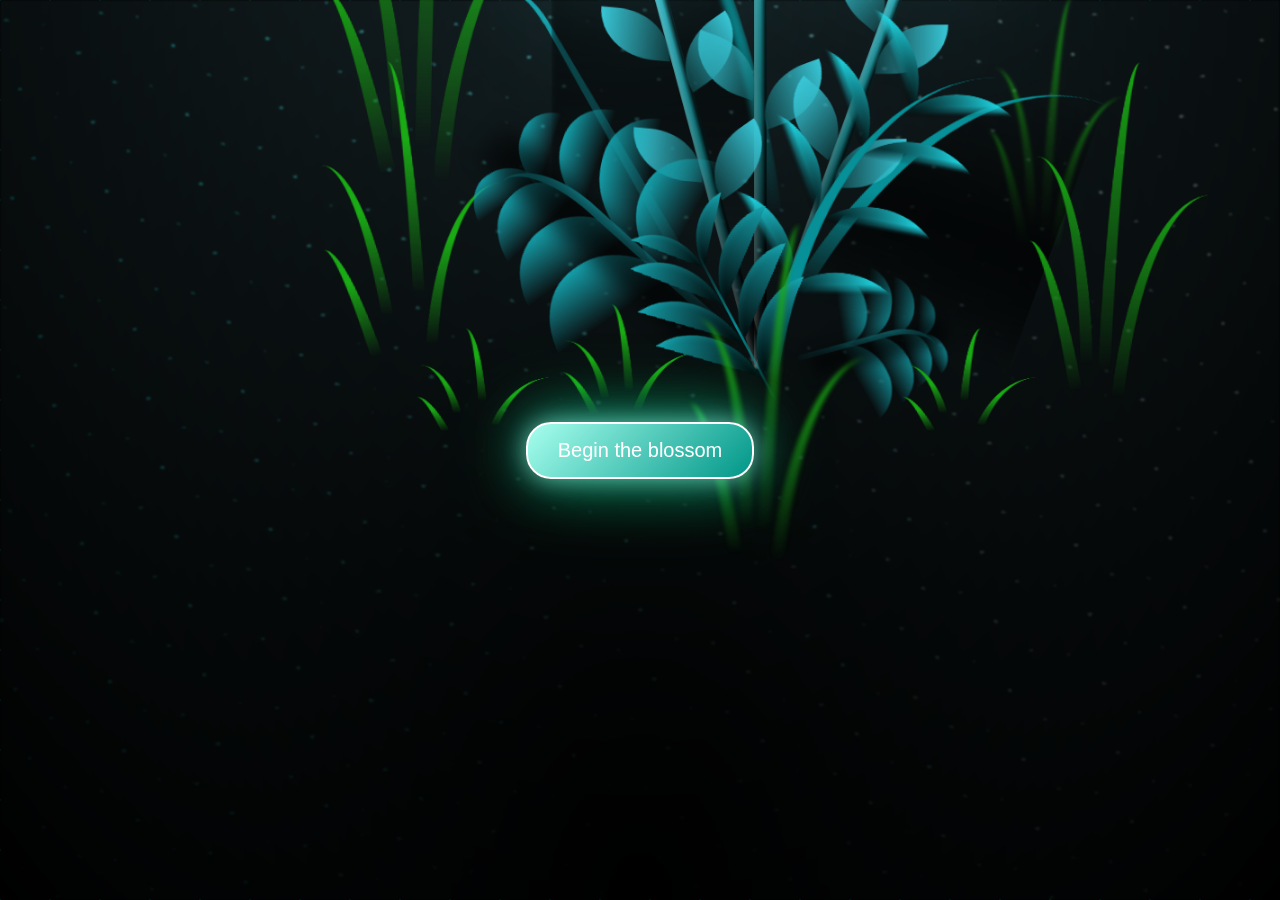
<file: index.html>
<!DOCTYPE html>
<html lang="en">
<head>
  <meta charset="UTF-8">
  <meta name="viewport" content="width=device-width, initial-scale=1.0">
  <title>Blossom Miracle</title>
  <!-- <link rel="stylesheet" href="style.scss"> -->
   <link rel="stylesheet" href="assets/style.css">
  <script src="assets/script.js"></script>

</head>

<body class="not-loaded background-style">
  <!-- music 
  <div style="
  position: absolute;
  top: 0;
  left: 50%;
  z-index: 10000000000;
  transform: translateX(-50%);">
  <audio id="" src="assets/ThankQ-Token.mp3" controls loop>
    <p>If you are reading this, it is because your browser does not support the audio element.</p>
    </audio>
</div> -->
  <!-- music  -->
  <div style="
  position: absolute;
  top: 0;
  right: 0;
  z-index: 10000000000;">
  <audio id="background-audio" src="assets/ThankQ-Token.mp3" muted loop>
    <p>If you are reading this, it is because your browser does not support the audio element.</p>
    </audio>
</div>
  <!-- Button  -->
  <div class="button-container">
    <button class="blossom-button animated-click">Begin the blossom</button>
</div>


<!-- main  -->
  <div class="night">
    <div class="background-text" id="dream-text">May Your Dream Come True</div>  </div>
  <div class="flowers">
    <div class="flower flower--1">
      <div class="flower__leafs flower__leafs--1">
        <div class="flower__leaf flower__leaf--1"></div>
        <div class="flower__leaf flower__leaf--2"></div>
        <div class="flower__leaf flower__leaf--3"></div>
        <div class="flower__leaf flower__leaf--4"></div>
        <div class="flower__white-circle"></div>

        <div class="flower__light flower__light--1"></div>
        <div class="flower__light flower__light--2"></div>
        <div class="flower__light flower__light--3"></div>
        <div class="flower__light flower__light--4"></div>
        <div class="flower__light flower__light--5"></div>
        <div class="flower__light flower__light--6"></div>
        <div class="flower__light flower__light--7"></div>
        <div class="flower__light flower__light--8"></div>

      </div>
      <div class="flower__line">
        <div class="flower__line__leaf flower__line__leaf--1"></div>
        <div class="flower__line__leaf flower__line__leaf--2"></div>
        <div class="flower__line__leaf flower__line__leaf--3"></div>
        <div class="flower__line__leaf flower__line__leaf--4"></div>
        <div class="flower__line__leaf flower__line__leaf--5"></div>
        <div class="flower__line__leaf flower__line__leaf--6"></div>
      </div>
    </div>

    <div class="flower flower--2">
      <div class="flower__leafs flower__leafs--2">
        <div class="flower__leaf flower__leaf--1"></div>
        <div class="flower__leaf flower__leaf--2"></div>
        <div class="flower__leaf flower__leaf--3"></div>
        <div class="flower__leaf flower__leaf--4"></div>
        <div class="flower__white-circle"></div>

        <div class="flower__light flower__light--1"></div>
        <div class="flower__light flower__light--2"></div>
        <div class="flower__light flower__light--3"></div>
        <div class="flower__light flower__light--4"></div>
        <div class="flower__light flower__light--5"></div>
        <div class="flower__light flower__light--6"></div>
        <div class="flower__light flower__light--7"></div>
        <div class="flower__light flower__light--8"></div>

      </div>
      <div class="flower__line">
        <div class="flower__line__leaf flower__line__leaf--1"></div>
        <div class="flower__line__leaf flower__line__leaf--2"></div>
        <div class="flower__line__leaf flower__line__leaf--3"></div>
        <div class="flower__line__leaf flower__line__leaf--4"></div>
      </div>
    </div>

    <div class="flower flower--3">
      <div class="flower__leafs flower__leafs--3">
        <div class="flower__leaf flower__leaf--1"></div>
        <div class="flower__leaf flower__leaf--2"></div>
        <div class="flower__leaf flower__leaf--3"></div>
        <div class="flower__leaf flower__leaf--4"></div>
        <div class="flower__white-circle"></div>

        <div class="flower__light flower__light--1"></div>
        <div class="flower__light flower__light--2"></div>
        <div class="flower__light flower__light--3"></div>
        <div class="flower__light flower__light--4"></div>
        <div class="flower__light flower__light--5"></div>
        <div class="flower__light flower__light--6"></div>
        <div class="flower__light flower__light--7"></div>
        <div class="flower__light flower__light--8"></div>

      </div>
      <div class="flower__line">
        <div class="flower__line__leaf flower__line__leaf--1"></div>
        <div class="flower__line__leaf flower__line__leaf--2"></div>
        <div class="flower__line__leaf flower__line__leaf--3"></div>
        <div class="flower__line__leaf flower__line__leaf--4"></div>
      </div>
    </div>

    <div class="grow-ans" style="--d:1.2s">
      <div class="flower__g-long">
        <div class="flower__g-long__top"></div>
        <div class="flower__g-long__bottom"></div>
      </div>
    </div>

    <div class="growing-grass">
      <div class="flower__grass flower__grass--1">
        <div class="flower__grass--top"></div>
        <div class="flower__grass--bottom"></div>
        <div class="flower__grass__leaf flower__grass__leaf--1"></div>
        <div class="flower__grass__leaf flower__grass__leaf--2"></div>
        <div class="flower__grass__leaf flower__grass__leaf--3"></div>
        <div class="flower__grass__leaf flower__grass__leaf--4"></div>
        <div class="flower__grass__leaf flower__grass__leaf--5"></div>
        <div class="flower__grass__leaf flower__grass__leaf--6"></div>
        <div class="flower__grass__leaf flower__grass__leaf--7"></div>
        <div class="flower__grass__leaf flower__grass__leaf--8"></div>
        <div class="flower__grass__overlay"></div>
      </div>
    </div>

    <div class="growing-grass">
      <div class="flower__grass flower__grass--2">
        <div class="flower__grass--top"></div>
        <div class="flower__grass--bottom"></div>
        <div class="flower__grass__leaf flower__grass__leaf--1"></div>
        <div class="flower__grass__leaf flower__grass__leaf--2"></div>
        <div class="flower__grass__leaf flower__grass__leaf--3"></div>
        <div class="flower__grass__leaf flower__grass__leaf--4"></div>
        <div class="flower__grass__leaf flower__grass__leaf--5"></div>
        <div class="flower__grass__leaf flower__grass__leaf--6"></div>
        <div class="flower__grass__leaf flower__grass__leaf--7"></div>
        <div class="flower__grass__leaf flower__grass__leaf--8"></div>
        <div class="flower__grass__overlay"></div>
      </div>
    </div>

    <div class="grow-ans" style="--d:2.4s">
      <div class="flower__g-right flower__g-right--1">
        <div class="leaf"></div>
      </div>
    </div>

    <div class="grow-ans" style="--d:2.8s">
      <div class="flower__g-right flower__g-right--2">
        <div class="leaf"></div>
      </div>
    </div>

    <div class="grow-ans" style="--d:2.8s">
      <div class="flower__g-front">
        <div class="flower__g-front__leaf-wrapper flower__g-front__leaf-wrapper--1">
          <div class="flower__g-front__leaf"></div>
        </div>
        <div class="flower__g-front__leaf-wrapper flower__g-front__leaf-wrapper--2">
          <div class="flower__g-front__leaf"></div>
        </div>
        <div class="flower__g-front__leaf-wrapper flower__g-front__leaf-wrapper--3">
          <div class="flower__g-front__leaf"></div>
        </div>
        <div class="flower__g-front__leaf-wrapper flower__g-front__leaf-wrapper--4">
          <div class="flower__g-front__leaf"></div>
        </div>
        <div class="flower__g-front__leaf-wrapper flower__g-front__leaf-wrapper--5">
          <div class="flower__g-front__leaf"></div>
        </div>
        <div class="flower__g-front__leaf-wrapper flower__g-front__leaf-wrapper--6">
          <div class="flower__g-front__leaf"></div>
        </div>
        <div class="flower__g-front__leaf-wrapper flower__g-front__leaf-wrapper--7">
          <div class="flower__g-front__leaf"></div>
        </div>
        <div class="flower__g-front__leaf-wrapper flower__g-front__leaf-wrapper--8">
          <div class="flower__g-front__leaf"></div>
        </div>
        <div class="flower__g-front__line"></div>
      </div>
    </div>

    <div class="grow-ans" style="--d:3.2s">
      <div class="flower__g-fr">
        <div class="leaf"></div>
        <div class="flower__g-fr__leaf flower__g-fr__leaf--1"></div>
        <div class="flower__g-fr__leaf flower__g-fr__leaf--2"></div>
        <div class="flower__g-fr__leaf flower__g-fr__leaf--3"></div>
        <div class="flower__g-fr__leaf flower__g-fr__leaf--4"></div>
        <div class="flower__g-fr__leaf flower__g-fr__leaf--5"></div>
        <div class="flower__g-fr__leaf flower__g-fr__leaf--6"></div>
        <div class="flower__g-fr__leaf flower__g-fr__leaf--7"></div>
        <div class="flower__g-fr__leaf flower__g-fr__leaf--8"></div>
      </div>
    </div>

    <div class="long-g long-g--0">
      <div class="grow-ans" style="--d:3s">
        <div class="leaf leaf--0"></div>
      </div>
      <div class="grow-ans" style="--d:2.2s">
        <div class="leaf leaf--1"></div>
      </div>
      <div class="grow-ans" style="--d:3.4s">
        <div class="leaf leaf--2"></div>
      </div>
      <div class="grow-ans" style="--d:3.6s">
        <div class="leaf leaf--3"></div>
      </div>
    </div>

    <div class="long-g long-g--1">
      <div class="grow-ans" style="--d:3.6s">
        <div class="leaf leaf--0"></div>
      </div>
      <div class="grow-ans" style="--d:3.8s">
        <div class="leaf leaf--1"></div>
      </div>
      <div class="grow-ans" style="--d:4s">
        <div class="leaf leaf--2"></div>
      </div>
      <div class="grow-ans" style="--d:4.2s">
        <div class="leaf leaf--3"></div>
      </div>
    </div>

    <div class="long-g long-g--2">
      <div class="grow-ans" style="--d:4s">
        <div class="leaf leaf--0"></div>
      </div>
      <div class="grow-ans" style="--d:4.2s">
        <div class="leaf leaf--1"></div>
      </div>
      <div class="grow-ans" style="--d:4.4s">
        <div class="leaf leaf--2"></div>
      </div>
      <div class="grow-ans" style="--d:4.6s">
        <div class="leaf leaf--3"></div>
      </div>
    </div>

    <div class="long-g long-g--3">
      <div class="grow-ans" style="--d:4s">
        <div class="leaf leaf--0"></div>
      </div>
      <div class="grow-ans" style="--d:4.2s">
        <div class="leaf leaf--1"></div>
      </div>
      <div class="grow-ans" style="--d:3s">
        <div class="leaf leaf--2"></div>
      </div>
      <div class="grow-ans" style="--d:3.6s">
        <div class="leaf leaf--3"></div>
      </div>
    </div>

    <div class="long-g long-g--4">
      <div class="grow-ans" style="--d:4s">
        <div class="leaf leaf--0"></div>
      </div>
      <div class="grow-ans" style="--d:4.2s">
        <div class="leaf leaf--1"></div>
      </div>
      <div class="grow-ans" style="--d:3s">
        <div class="leaf leaf--2"></div>
      </div>
      <div class="grow-ans" style="--d:3.6s">
        <div class="leaf leaf--3"></div>
      </div>
    </div>

    <div class="long-g long-g--5">
      <div class="grow-ans" style="--d:4s">
        <div class="leaf leaf--0"></div>
      </div>
      <div class="grow-ans" style="--d:4.2s">
        <div class="leaf leaf--1"></div>
      </div>
      <div class="grow-ans" style="--d:3s">
        <div class="leaf leaf--2"></div>
      </div>
      <div class="grow-ans" style="--d:3.6s">
        <div class="leaf leaf--3"></div>
      </div>
    </div>

    <div class="long-g long-g--6">
      <div class="grow-ans" style="--d:4.2s">
        <div class="leaf leaf--0"></div>
      </div>
      <div class="grow-ans" style="--d:4.4s">
        <div class="leaf leaf--1"></div>
      </div>
      <div class="grow-ans" style="--d:4.6s">
        <div class="leaf leaf--2"></div>
      </div>
      <div class="grow-ans" style="--d:4.8s">
        <div class="leaf leaf--3"></div>
      </div>
    </div>

    <div class="long-g long-g--7">
      <div class="grow-ans" style="--d:3s">
        <div class="leaf leaf--0"></div>
      </div>
      <div class="grow-ans" style="--d:3.2s">
        <div class="leaf leaf--1"></div>
      </div>
      <div class="grow-ans" style="--d:3.5s">
        <div class="leaf leaf--2"></div>
      </div>
      <div class="grow-ans" style="--d:3.6s">
        <div class="leaf leaf--3"></div>
      </div>
    </div>
  </div>
</body>
</html>
</file>
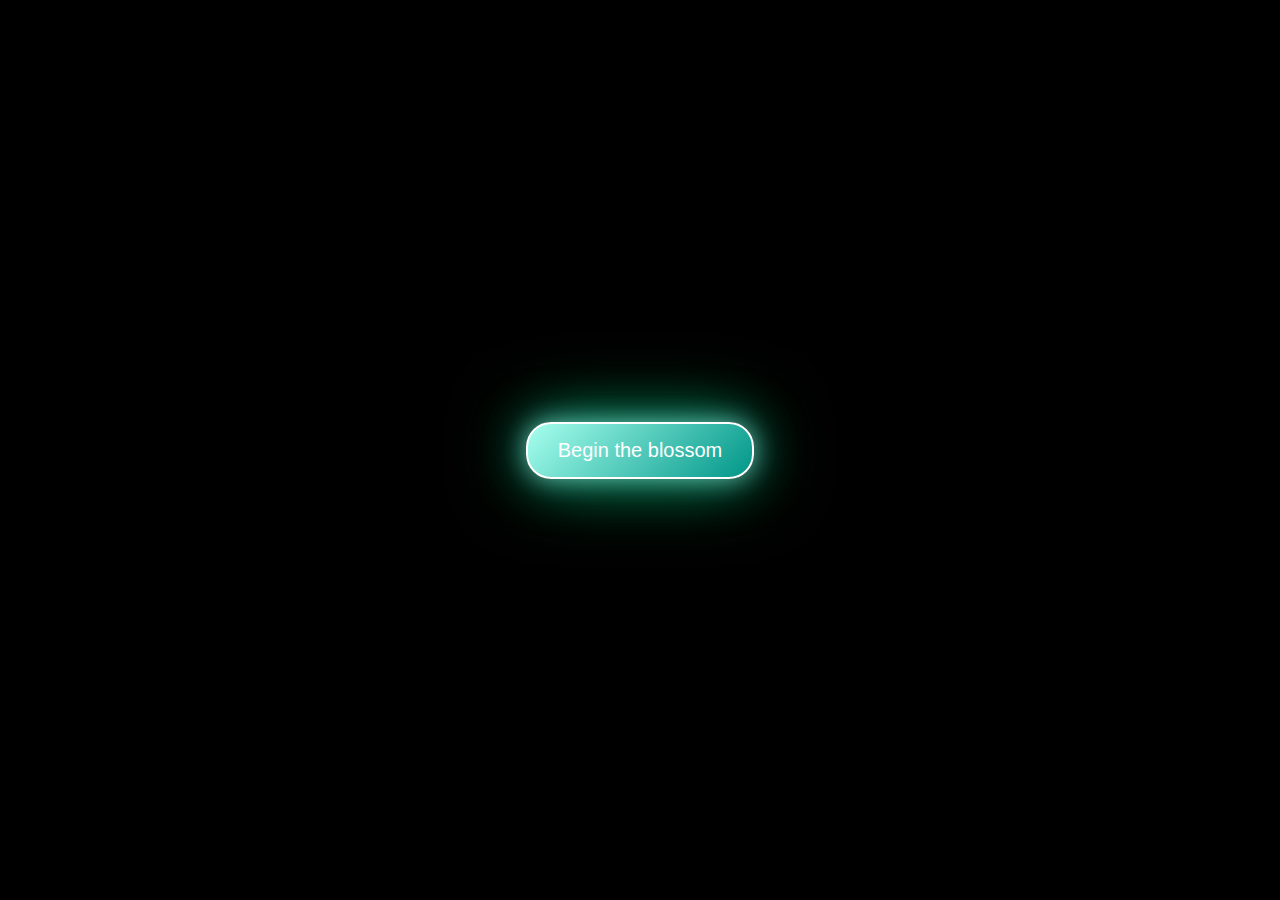
<file: iindex2.html>
<!DOCTYPE html>
<html lang="en">
<head>
    <meta charset="UTF-8">
    <meta name="viewport" content="width=device-width, initial-scale=1.0">
    <title>Blossoming Dreams</title>
    <style>
        body {
            display: flex;
            justify-content: center;
            align-items: center;
            height: 100vh;
            background-color: #000;
            margin: 0;
            font-family: Arial, sans-serif;
        }

        .button-container {
            text-align: center;
        }

        .blossom-button {
            background: linear-gradient(135deg, #a7ffee 0%, #009688 100%);
            border: 2px solid white;
            border-radius: 25px;
            color: white;
            padding: 15px 30px;
            font-size: 20px;
            cursor: pointer;
            transition: all 0.3s ease;
            box-shadow: 0 0 25px rgba(167, 255, 238, 0.6), 0 0 50px rgba(0, 150, 136, 0.6), 0 0 75px rgba(0, 230, 118, 0.6);
            position: relative;
            z-index: 1;
        }

        .blossom-button:hover {
            box-shadow: 0 0 35px rgba(167, 255, 238, 0.8), 0 0 70px rgba(0, 150, 136, 0.8), 0 0 105px rgba(0, 230, 118, 0.8);
        }

        .blossom-button:focus {
            outline: none;
        }

        .blossom-button:active {
            transform: scale(0.95);
            box-shadow: 0 0 25px rgba(0, 230, 118, 0.6), 0 0 50px rgba(0, 150, 136, 0.6), 0 0 75px rgba(167, 255, 238, 0.6);
        }

        @keyframes clickAnimation {
            0% {
                transform: scale(1);
                box-shadow: 0 0 25px rgba(167, 255, 238, 0.6), 0 0 50px rgba(0, 150, 136, 0.6), 0 0 75px rgba(0, 230, 118, 0.6);
            }
            50% {
                transform: scale(0.95);
                box-shadow: 0 0 15px rgba(167, 255, 238, 0.4), 0 0 30px rgba(0, 150, 136, 0.4), 0 0 45px rgba(0, 230, 118, 0.4);
            }
            100% {
                transform: scale(1);
                box-shadow: 0 0 25px rgba(167, 255, 238, 0.6), 0 0 50px rgba(0, 150, 136, 0.6), 0 0 75px rgba(0, 230, 118, 0.6);
            }
        }

        .blossom-button.animated-click {
            animation: clickAnimation 0.5s ease;
        }

        @media (max-width: 768px) {
            .blossom-button {
                padding: 10px 20px;
                font-size: 18px;
            }
        }
    </style>
</head>
<body>
    <div class="button-container">
        <button class="blossom-button animated-click">Begin the blossom</button>
    </div>

    <script>
        document.addEventListener("DOMContentLoaded", function() {
            const button = document.querySelector('.blossom-button');
            setTimeout(() => {
                button.classList.remove('animated-click');
            }, 500);
        });
    </script>
</body>
</html>
</file>
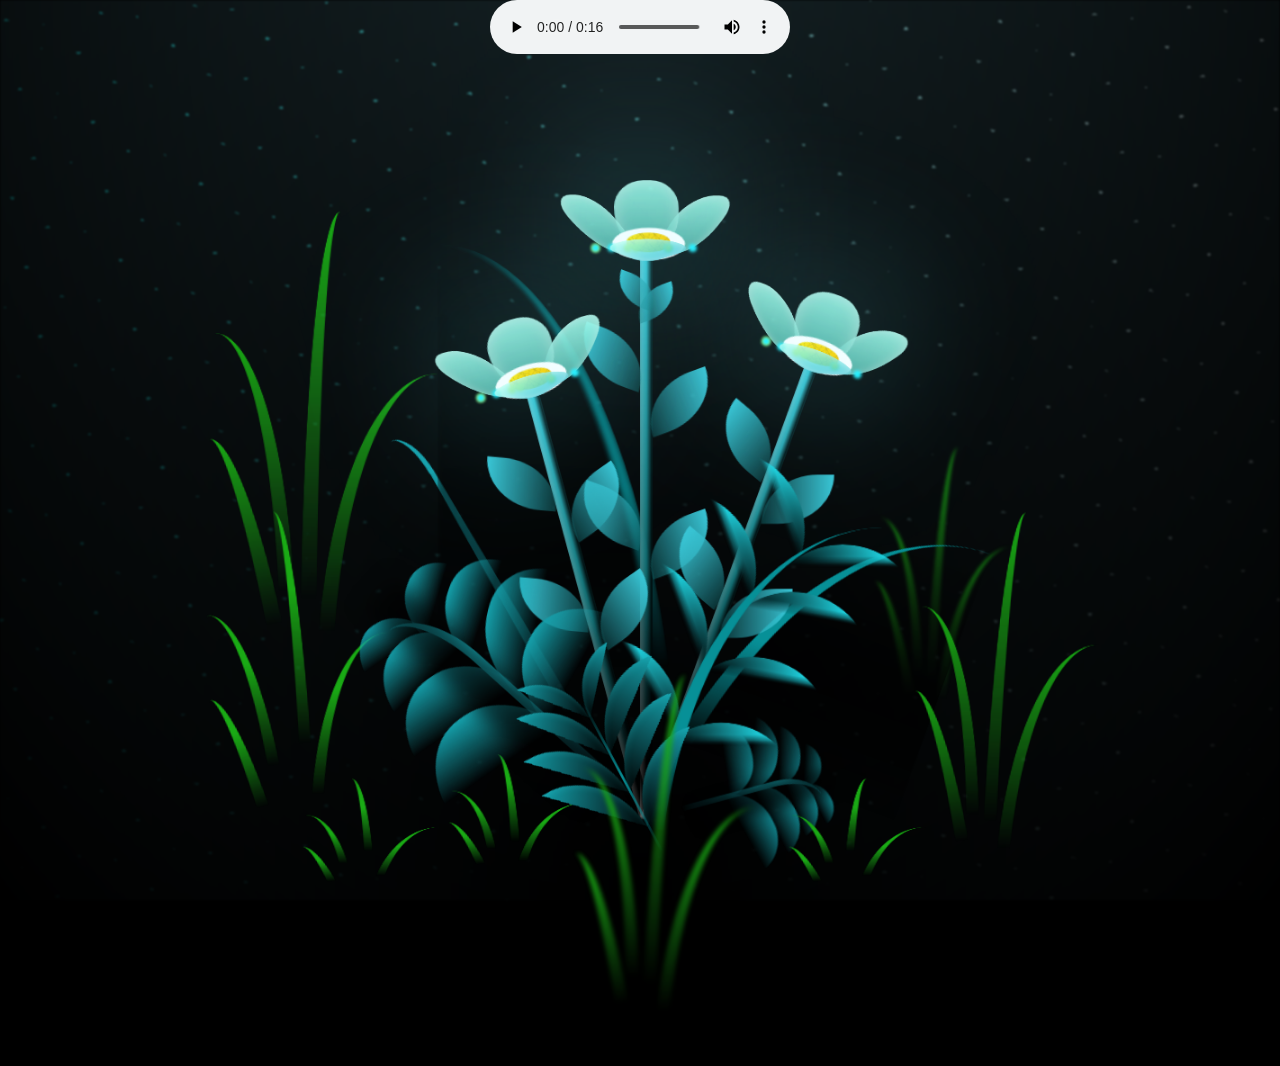
<file: index0.html>
<!DOCTYPE html>
<html lang="en">
<head>
  <meta charset="UTF-8">
  <meta name="viewport" content="width=device-width, initial-scale=1.0">
  <title>ThankQ</title>
  <!-- <link rel="stylesheet" href="style.scss"> -->
   <link rel="stylesheet" href="assets/style.css">
  <script src="assets/script.js"></script>

</head>

<body class="not-loaded">
  <!-- music  -->
  <div style="
  position: absolute;
  top: 0;
  left: 50%;
  z-index: 10000000000;
  transform: translateX(-50%);">
  <audio id="" src="assets/ThankQ-Token.mp3" controls loop>
    <p>If you are reading this, it is because your browser does not support the audio element.</p>
    </audio>
</div>
  <!-- music  -->
  <div style="
  position: absolute;
  top: 0;
  right: 0;
  z-index: 10000000000;">
  <audio id="background-audio" src="assets/ThankQ-Token.mp3" muted>
    <p>If you are reading this, it is because your browser does not support the audio element.</p>
    </audio>
</div>

<!-- main  -->
  <div class="night"></div>
  <div class="flowers">
    <div class="flower flower--1">
      <div class="flower__leafs flower__leafs--1">
        <div class="flower__leaf flower__leaf--1"></div>
        <div class="flower__leaf flower__leaf--2"></div>
        <div class="flower__leaf flower__leaf--3"></div>
        <div class="flower__leaf flower__leaf--4"></div>
        <div class="flower__white-circle"></div>

        <div class="flower__light flower__light--1"></div>
        <div class="flower__light flower__light--2"></div>
        <div class="flower__light flower__light--3"></div>
        <div class="flower__light flower__light--4"></div>
        <div class="flower__light flower__light--5"></div>
        <div class="flower__light flower__light--6"></div>
        <div class="flower__light flower__light--7"></div>
        <div class="flower__light flower__light--8"></div>

      </div>
      <div class="flower__line">
        <div class="flower__line__leaf flower__line__leaf--1"></div>
        <div class="flower__line__leaf flower__line__leaf--2"></div>
        <div class="flower__line__leaf flower__line__leaf--3"></div>
        <div class="flower__line__leaf flower__line__leaf--4"></div>
        <div class="flower__line__leaf flower__line__leaf--5"></div>
        <div class="flower__line__leaf flower__line__leaf--6"></div>
      </div>
    </div>

    <div class="flower flower--2">
      <div class="flower__leafs flower__leafs--2">
        <div class="flower__leaf flower__leaf--1"></div>
        <div class="flower__leaf flower__leaf--2"></div>
        <div class="flower__leaf flower__leaf--3"></div>
        <div class="flower__leaf flower__leaf--4"></div>
        <div class="flower__white-circle"></div>

        <div class="flower__light flower__light--1"></div>
        <div class="flower__light flower__light--2"></div>
        <div class="flower__light flower__light--3"></div>
        <div class="flower__light flower__light--4"></div>
        <div class="flower__light flower__light--5"></div>
        <div class="flower__light flower__light--6"></div>
        <div class="flower__light flower__light--7"></div>
        <div class="flower__light flower__light--8"></div>

      </div>
      <div class="flower__line">
        <div class="flower__line__leaf flower__line__leaf--1"></div>
        <div class="flower__line__leaf flower__line__leaf--2"></div>
        <div class="flower__line__leaf flower__line__leaf--3"></div>
        <div class="flower__line__leaf flower__line__leaf--4"></div>
      </div>
    </div>

    <div class="flower flower--3">
      <div class="flower__leafs flower__leafs--3">
        <div class="flower__leaf flower__leaf--1"></div>
        <div class="flower__leaf flower__leaf--2"></div>
        <div class="flower__leaf flower__leaf--3"></div>
        <div class="flower__leaf flower__leaf--4"></div>
        <div class="flower__white-circle"></div>

        <div class="flower__light flower__light--1"></div>
        <div class="flower__light flower__light--2"></div>
        <div class="flower__light flower__light--3"></div>
        <div class="flower__light flower__light--4"></div>
        <div class="flower__light flower__light--5"></div>
        <div class="flower__light flower__light--6"></div>
        <div class="flower__light flower__light--7"></div>
        <div class="flower__light flower__light--8"></div>

      </div>
      <div class="flower__line">
        <div class="flower__line__leaf flower__line__leaf--1"></div>
        <div class="flower__line__leaf flower__line__leaf--2"></div>
        <div class="flower__line__leaf flower__line__leaf--3"></div>
        <div class="flower__line__leaf flower__line__leaf--4"></div>
      </div>
    </div>

    <div class="grow-ans" style="--d:1.2s">
      <div class="flower__g-long">
        <div class="flower__g-long__top"></div>
        <div class="flower__g-long__bottom"></div>
      </div>
    </div>

    <div class="growing-grass">
      <div class="flower__grass flower__grass--1">
        <div class="flower__grass--top"></div>
        <div class="flower__grass--bottom"></div>
        <div class="flower__grass__leaf flower__grass__leaf--1"></div>
        <div class="flower__grass__leaf flower__grass__leaf--2"></div>
        <div class="flower__grass__leaf flower__grass__leaf--3"></div>
        <div class="flower__grass__leaf flower__grass__leaf--4"></div>
        <div class="flower__grass__leaf flower__grass__leaf--5"></div>
        <div class="flower__grass__leaf flower__grass__leaf--6"></div>
        <div class="flower__grass__leaf flower__grass__leaf--7"></div>
        <div class="flower__grass__leaf flower__grass__leaf--8"></div>
        <div class="flower__grass__overlay"></div>
      </div>
    </div>

    <div class="growing-grass">
      <div class="flower__grass flower__grass--2">
        <div class="flower__grass--top"></div>
        <div class="flower__grass--bottom"></div>
        <div class="flower__grass__leaf flower__grass__leaf--1"></div>
        <div class="flower__grass__leaf flower__grass__leaf--2"></div>
        <div class="flower__grass__leaf flower__grass__leaf--3"></div>
        <div class="flower__grass__leaf flower__grass__leaf--4"></div>
        <div class="flower__grass__leaf flower__grass__leaf--5"></div>
        <div class="flower__grass__leaf flower__grass__leaf--6"></div>
        <div class="flower__grass__leaf flower__grass__leaf--7"></div>
        <div class="flower__grass__leaf flower__grass__leaf--8"></div>
        <div class="flower__grass__overlay"></div>
      </div>
    </div>

    <div class="grow-ans" style="--d:2.4s">
      <div class="flower__g-right flower__g-right--1">
        <div class="leaf"></div>
      </div>
    </div>

    <div class="grow-ans" style="--d:2.8s">
      <div class="flower__g-right flower__g-right--2">
        <div class="leaf"></div>
      </div>
    </div>

    <div class="grow-ans" style="--d:2.8s">
      <div class="flower__g-front">
        <div class="flower__g-front__leaf-wrapper flower__g-front__leaf-wrapper--1">
          <div class="flower__g-front__leaf"></div>
        </div>
        <div class="flower__g-front__leaf-wrapper flower__g-front__leaf-wrapper--2">
          <div class="flower__g-front__leaf"></div>
        </div>
        <div class="flower__g-front__leaf-wrapper flower__g-front__leaf-wrapper--3">
          <div class="flower__g-front__leaf"></div>
        </div>
        <div class="flower__g-front__leaf-wrapper flower__g-front__leaf-wrapper--4">
          <div class="flower__g-front__leaf"></div>
        </div>
        <div class="flower__g-front__leaf-wrapper flower__g-front__leaf-wrapper--5">
          <div class="flower__g-front__leaf"></div>
        </div>
        <div class="flower__g-front__leaf-wrapper flower__g-front__leaf-wrapper--6">
          <div class="flower__g-front__leaf"></div>
        </div>
        <div class="flower__g-front__leaf-wrapper flower__g-front__leaf-wrapper--7">
          <div class="flower__g-front__leaf"></div>
        </div>
        <div class="flower__g-front__leaf-wrapper flower__g-front__leaf-wrapper--8">
          <div class="flower__g-front__leaf"></div>
        </div>
        <div class="flower__g-front__line"></div>
      </div>
    </div>

    <div class="grow-ans" style="--d:3.2s">
      <div class="flower__g-fr">
        <div class="leaf"></div>
        <div class="flower__g-fr__leaf flower__g-fr__leaf--1"></div>
        <div class="flower__g-fr__leaf flower__g-fr__leaf--2"></div>
        <div class="flower__g-fr__leaf flower__g-fr__leaf--3"></div>
        <div class="flower__g-fr__leaf flower__g-fr__leaf--4"></div>
        <div class="flower__g-fr__leaf flower__g-fr__leaf--5"></div>
        <div class="flower__g-fr__leaf flower__g-fr__leaf--6"></div>
        <div class="flower__g-fr__leaf flower__g-fr__leaf--7"></div>
        <div class="flower__g-fr__leaf flower__g-fr__leaf--8"></div>
      </div>
    </div>

    <div class="long-g long-g--0">
      <div class="grow-ans" style="--d:3s">
        <div class="leaf leaf--0"></div>
      </div>
      <div class="grow-ans" style="--d:2.2s">
        <div class="leaf leaf--1"></div>
      </div>
      <div class="grow-ans" style="--d:3.4s">
        <div class="leaf leaf--2"></div>
      </div>
      <div class="grow-ans" style="--d:3.6s">
        <div class="leaf leaf--3"></div>
      </div>
    </div>

    <div class="long-g long-g--1">
      <div class="grow-ans" style="--d:3.6s">
        <div class="leaf leaf--0"></div>
      </div>
      <div class="grow-ans" style="--d:3.8s">
        <div class="leaf leaf--1"></div>
      </div>
      <div class="grow-ans" style="--d:4s">
        <div class="leaf leaf--2"></div>
      </div>
      <div class="grow-ans" style="--d:4.2s">
        <div class="leaf leaf--3"></div>
      </div>
    </div>

    <div class="long-g long-g--2">
      <div class="grow-ans" style="--d:4s">
        <div class="leaf leaf--0"></div>
      </div>
      <div class="grow-ans" style="--d:4.2s">
        <div class="leaf leaf--1"></div>
      </div>
      <div class="grow-ans" style="--d:4.4s">
        <div class="leaf leaf--2"></div>
      </div>
      <div class="grow-ans" style="--d:4.6s">
        <div class="leaf leaf--3"></div>
      </div>
    </div>

    <div class="long-g long-g--3">
      <div class="grow-ans" style="--d:4s">
        <div class="leaf leaf--0"></div>
      </div>
      <div class="grow-ans" style="--d:4.2s">
        <div class="leaf leaf--1"></div>
      </div>
      <div class="grow-ans" style="--d:3s">
        <div class="leaf leaf--2"></div>
      </div>
      <div class="grow-ans" style="--d:3.6s">
        <div class="leaf leaf--3"></div>
      </div>
    </div>

    <div class="long-g long-g--4">
      <div class="grow-ans" style="--d:4s">
        <div class="leaf leaf--0"></div>
      </div>
      <div class="grow-ans" style="--d:4.2s">
        <div class="leaf leaf--1"></div>
      </div>
      <div class="grow-ans" style="--d:3s">
        <div class="leaf leaf--2"></div>
      </div>
      <div class="grow-ans" style="--d:3.6s">
        <div class="leaf leaf--3"></div>
      </div>
    </div>

    <div class="long-g long-g--5">
      <div class="grow-ans" style="--d:4s">
        <div class="leaf leaf--0"></div>
      </div>
      <div class="grow-ans" style="--d:4.2s">
        <div class="leaf leaf--1"></div>
      </div>
      <div class="grow-ans" style="--d:3s">
        <div class="leaf leaf--2"></div>
      </div>
      <div class="grow-ans" style="--d:3.6s">
        <div class="leaf leaf--3"></div>
      </div>
    </div>

    <div class="long-g long-g--6">
      <div class="grow-ans" style="--d:4.2s">
        <div class="leaf leaf--0"></div>
      </div>
      <div class="grow-ans" style="--d:4.4s">
        <div class="leaf leaf--1"></div>
      </div>
      <div class="grow-ans" style="--d:4.6s">
        <div class="leaf leaf--2"></div>
      </div>
      <div class="grow-ans" style="--d:4.8s">
        <div class="leaf leaf--3"></div>
      </div>
    </div>

    <div class="long-g long-g--7">
      <div class="grow-ans" style="--d:3s">
        <div class="leaf leaf--0"></div>
      </div>
      <div class="grow-ans" style="--d:3.2s">
        <div class="leaf leaf--1"></div>
      </div>
      <div class="grow-ans" style="--d:3.5s">
        <div class="leaf leaf--2"></div>
      </div>
      <div class="grow-ans" style="--d:3.6s">
        <div class="leaf leaf--3"></div>
      </div>
    </div>
  </div>
</body>
</html>
</file>
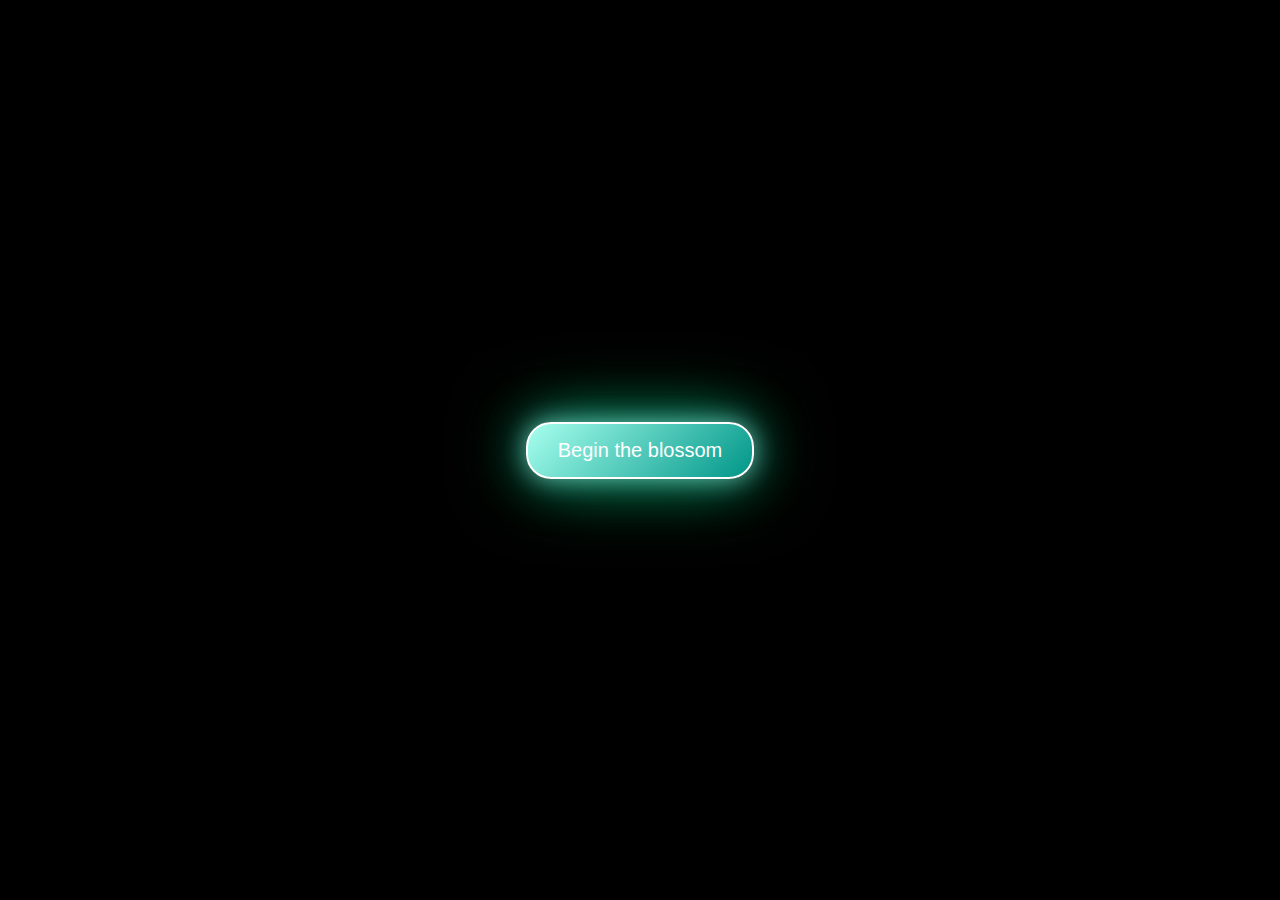
<file: index3.html>
<!DOCTYPE html>
<html lang="en">
<head>
    <meta charset="UTF-8">
    <meta name="viewport" content="width=device-width, initial-scale=1.0">
    <title>Blossoming Dreams</title>
    <style>
        body {
            display: flex;
            justify-content: center;
            align-items: center;
            height: 100vh;
            background-color: #000;
            margin: 0;
            font-family: Arial, sans-serif;
        }

        .button-container {
            text-align: center;
        }

        .blossom-button {
            background: linear-gradient(135deg, #a7ffee 0%, #009688 100%);
            border: 2px solid white;
            border-radius: 25px;
            color: white;
            padding: 15px 30px;
            font-size: 20px;
            cursor: pointer;
            transition: all 0.3s ease;
            box-shadow: 0 0 25px rgba(167, 255, 238, 0.6), 0 0 50px rgba(0, 150, 136, 0.6), 0 0 75px rgba(0, 230, 118, 0.6);
            position: relative;
            z-index: 1;
        }

        .blossom-button:hover {
            box-shadow: 0 0 35px rgba(167, 255, 238, 0.8), 0 0 70px rgba(0, 150, 136, 0.8), 0 0 105px rgba(0, 230, 118, 0.8);
        }

        .blossom-button:focus {
            outline: none;
        }

        .blossom-button:active {
            transform: scale(0.95);
            box-shadow: 0 0 25px rgba(0, 230, 118, 0.6), 0 0 50px rgba(0, 150, 136, 0.6), 0 0 75px rgba(167, 255, 238, 0.6);
        }

        @keyframes clickAnimation {
            0% {
                transform: scale(1);
                box-shadow: 0 0 25px rgba(167, 255, 238, 0.6), 0 0 50px rgba(0, 150, 136, 0.6), 0 0 75px rgba(0, 230, 118, 0.6);
            }
            50% {
                transform: scale(0.95);
                box-shadow: 0 0 15px rgba(167, 255, 238, 0.4), 0 0 30px rgba(0, 150, 136, 0.4), 0 0 45px rgba(0, 230, 118, 0.4);
            }
            100% {
                transform: scale(1);
                box-shadow: 0 0 25px rgba(167, 255, 238, 0.6), 0 0 50px rgba(0, 150, 136, 0.6), 0 0 75px rgba(0, 230, 118, 0.6);
            }
        }

        .blossom-button.animated-click {
            animation: clickAnimation 0.5s ease;
        }

        @media (max-width: 768px) {
            .blossom-button {
                padding: 10px 20px;
                font-size: 18px;
            }
        }
    </style>
</head>
<body>
    <div class="button-container">
        <button class="blossom-button animated-click">Begin the blossom</button>
    </div>

    <script>
        document.addEventListener("DOMContentLoaded", function() {
            const button = document.querySelector('.blossom-button');
            button.classList.add('animated-click');
            setTimeout(() => {
                button.classList.remove('animated-click');
            }, 500);
        });
    </script>
</body>
</html>
</file>
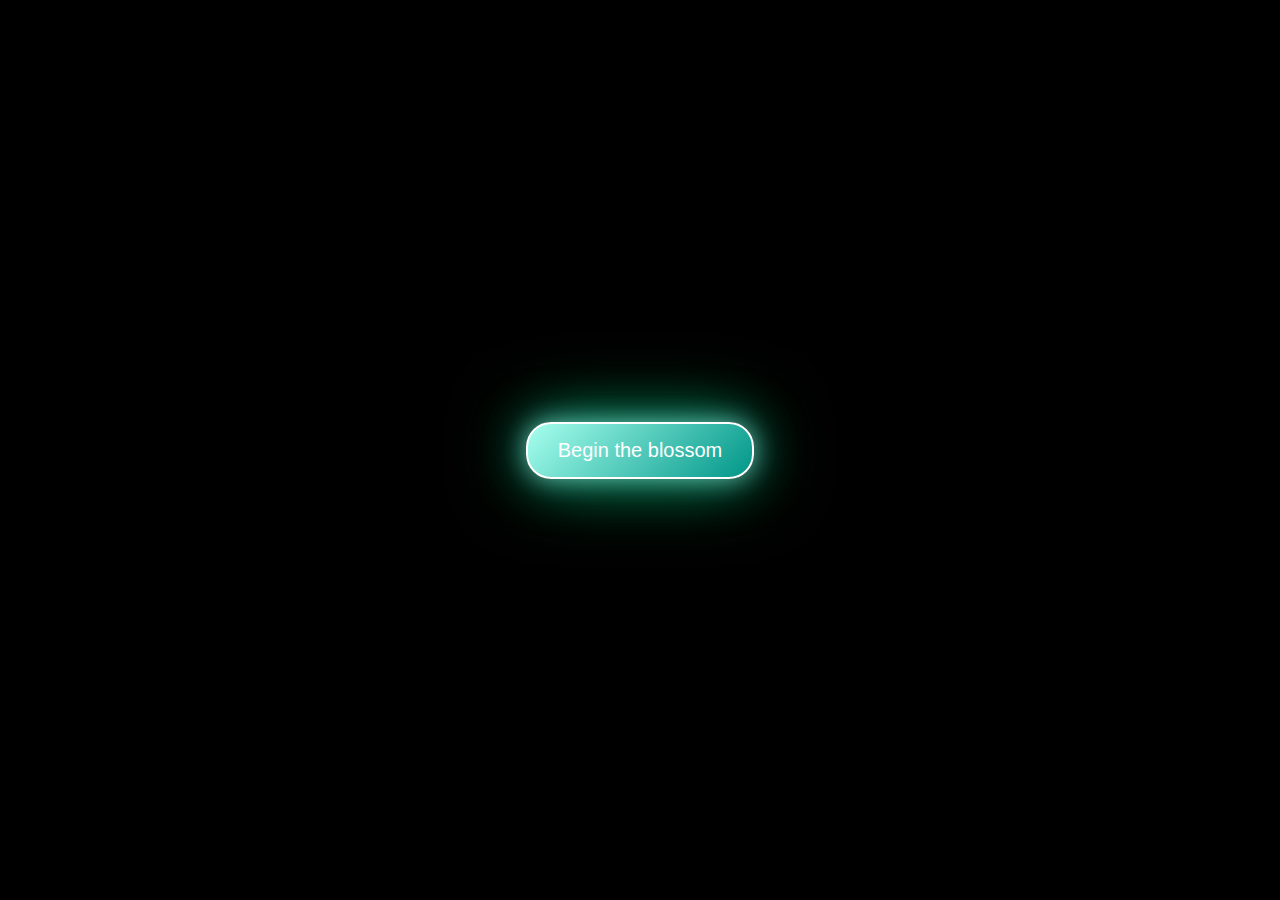
<file: index4.html>
<!DOCTYPE html>
<html lang="en">
<head>
    <meta charset="UTF-8">
    <meta name="viewport" content="width=device-width, initial-scale=1.0">
    <title>Blossoming Dreams</title>
    <style>
        body {
            display: flex;
            justify-content: center;
            align-items: center;
            height: 100vh;
            background-color: #000;
            margin: 0;
            font-family: Arial, sans-serif;
        }

        .button-container {
            text-align: center;
        }

        .blossom-button {
            background: linear-gradient(135deg, #a7ffee 0%, #009688 100%);
            border: 2px solid white;
            border-radius: 25px;
            color: white;
            padding: 15px 30px;
            font-size: 20px;
            cursor: pointer;
            transition: all 0.3s ease;
            box-shadow: 0 0 25px rgba(167, 255, 238, 0.6), 0 0 50px rgba(0, 150, 136, 0.6), 0 0 75px rgba(0, 230, 118, 0.6);
            position: relative;
            z-index: 1;
        }

        .blossom-button:hover {
            box-shadow: 0 0 35px rgba(167, 255, 238, 0.8), 0 0 70px rgba(0, 150, 136, 0.8), 0 0 105px rgba(0, 230, 118, 0.8);
        }

        .blossom-button:focus {
            outline: none;
        }

        .blossom-button:active {
            transform: scale(0.95);
            box-shadow: 0 0 25px rgba(0, 230, 118, 0.6), 0 0 50px rgba(0, 150, 136, 0.6), 0 0 75px rgba(167, 255, 238, 0.6);
        }

        @keyframes clickAnimation {
            0% {
                transform: scale(1);
                box-shadow: 0 0 25px rgba(167, 255, 238, 0.6), 0 0 50px rgba(0, 150, 136, 0.6), 0 0 75px rgba(0, 230, 118, 0.6);
            }
            50% {
                transform: scale(0.95);
                box-shadow: 0 0 15px rgba(167, 255, 238, 0.4), 0 0 30px rgba(0, 150, 136, 0.4), 0 0 45px rgba(0, 230, 118, 0.4);
            }
            100% {
                transform: scale(1);
                box-shadow: 0 0 25px rgba(167, 255, 238, 0.6), 0 0 50px rgba(0, 150, 136, 0.6), 0 0 75px rgba(0, 230, 118, 0.6);
            }
        }

        .blossom-button.animated-click {
            animation: clickAnimation 0.5s ease;
        }

        @media (max-width: 768px) {
            .blossom-button {
                padding: 10px 20px;
                font-size: 18px;
            }
        }
    </style>
</head>
<body>
    <div class="button-container">
        <button class="blossom-button animated-click">Begin the blossom</button>
    </div>

    <script>
        document.addEventListener("DOMContentLoaded", function() {
            const button = document.querySelector('.blossom-button');
            setTimeout(() => {
                button.classList.add('animated-click');
                setTimeout(() => {
                    button.classList.remove('animated-click');
                }, 500);
            }, 2000);
        });
    </script>
</body>
</html>
</file>
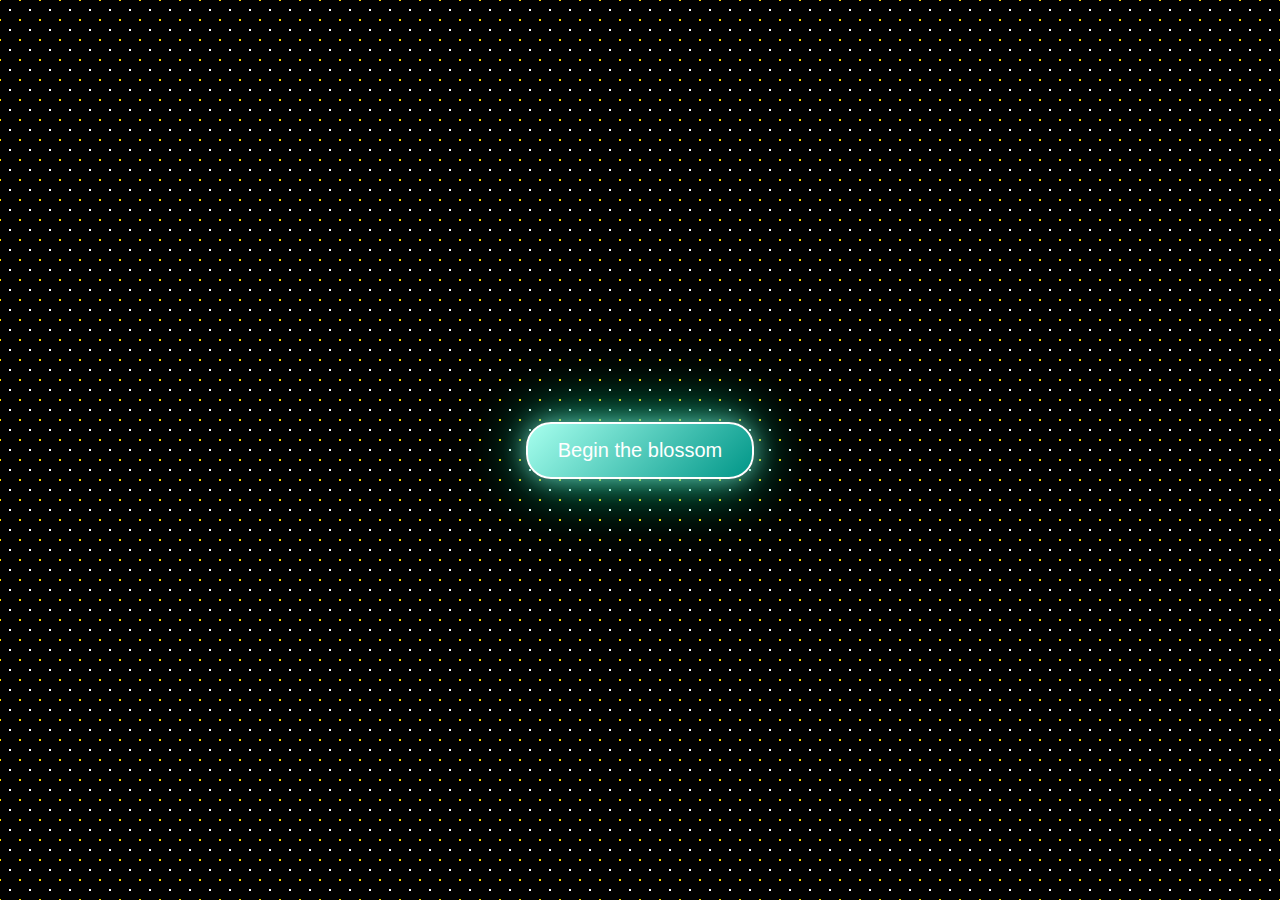
<file: index5.html>
<!DOCTYPE html>
<html lang="en">
<head>
    <meta charset="UTF-8">
    <meta name="viewport" content="width=device-width, initial-scale=1.0">
    <title>Blossoming Dreams</title>
    <style>
        body {
            display: flex;
            justify-content: center;
            align-items: center;
            height: 100vh;
            background-color: #000;
            margin: 0;
            font-family: Arial, sans-serif;
            background-image: radial-gradient(circle, #ffffff 1px, transparent 1px), 
                              radial-gradient(circle, #ffd700 1px, transparent 1px);
            background-size: 20px 20px;
            background-position: 0 0, 10px 10px;
        }

        .button-container {
            text-align: center;
        }

        .blossom-button {
            background: linear-gradient(135deg, #a7ffee 0%, #009688 100%);
            border: 2px solid white;
            border-radius: 25px;
            color: white;
            padding: 15px 30px;
            font-size: 20px;
            cursor: pointer;
            transition: all 0.3s ease;
            box-shadow: 0 0 25px rgba(167, 255, 238, 0.6), 0 0 50px rgba(0, 150, 136, 0.6), 0 0 75px rgba(0, 230, 118, 0.6);
            position: relative;
            z-index: 1;
        }

        .blossom-button:hover {
            box-shadow: 0 0 35px rgba(167, 255, 238, 0.8), 0 0 70px rgba(0, 150, 136, 0.8), 0 0 105px rgba(0, 230, 118, 0.8);
        }

        .blossom-button:focus {
            outline: none;
        }

        .blossom-button:active {
            transform: scale(0.95);
            box-shadow: 0 0 25px rgba(0, 230, 118, 0.6), 0 0 50px rgba(0, 150, 136, 0.6), 0 0 75px rgba(167, 255, 238, 0.6);
        }

        @keyframes clickAnimation {
            0% {
                transform: scale(1);
                box-shadow: 0 0 25px rgba(167, 255, 238, 0.6), 0 0 50px rgba(0, 150, 136, 0.6), 0 0 75px rgba(0, 230, 118, 0.6);
            }
            50% {
                transform: scale(0.95);
                box-shadow: 0 0 15px rgba(167, 255, 238, 0.4), 0 0 30px rgba(0, 150, 136, 0.4), 0 0 45px rgba(0, 230, 118, 0.4);
            }
            100% {
                transform: scale(1);
                box-shadow: 0 0 25px rgba(167, 255, 238, 0.6), 0 0 50px rgba(0, 150, 136, 0.6), 0 0 75px rgba(0, 230, 118, 0.6);
            }
        }

        .blossom-button.animated-click {
            animation: clickAnimation 0.5s ease;
        }

        @media (max-width: 768px) {
            .blossom-button {
                padding: 10px 20px;
                font-size: 18px;
            }
        }
    </style>
</head>
<body>
    <div class="button-container">
        <button class="blossom-button animated-click">Begin the blossom</button>
    </div>

    <script>
        document.addEventListener("DOMContentLoaded", function() {
            const button = document.querySelector('.blossom-button');
            setTimeout(() => {
                button.classList.add('animated-click');
                setTimeout(() => {
                    button.classList.remove('animated-click');
                }, 500);
            }, 2000);
        });
    </script>
</body>
</html>
</file>
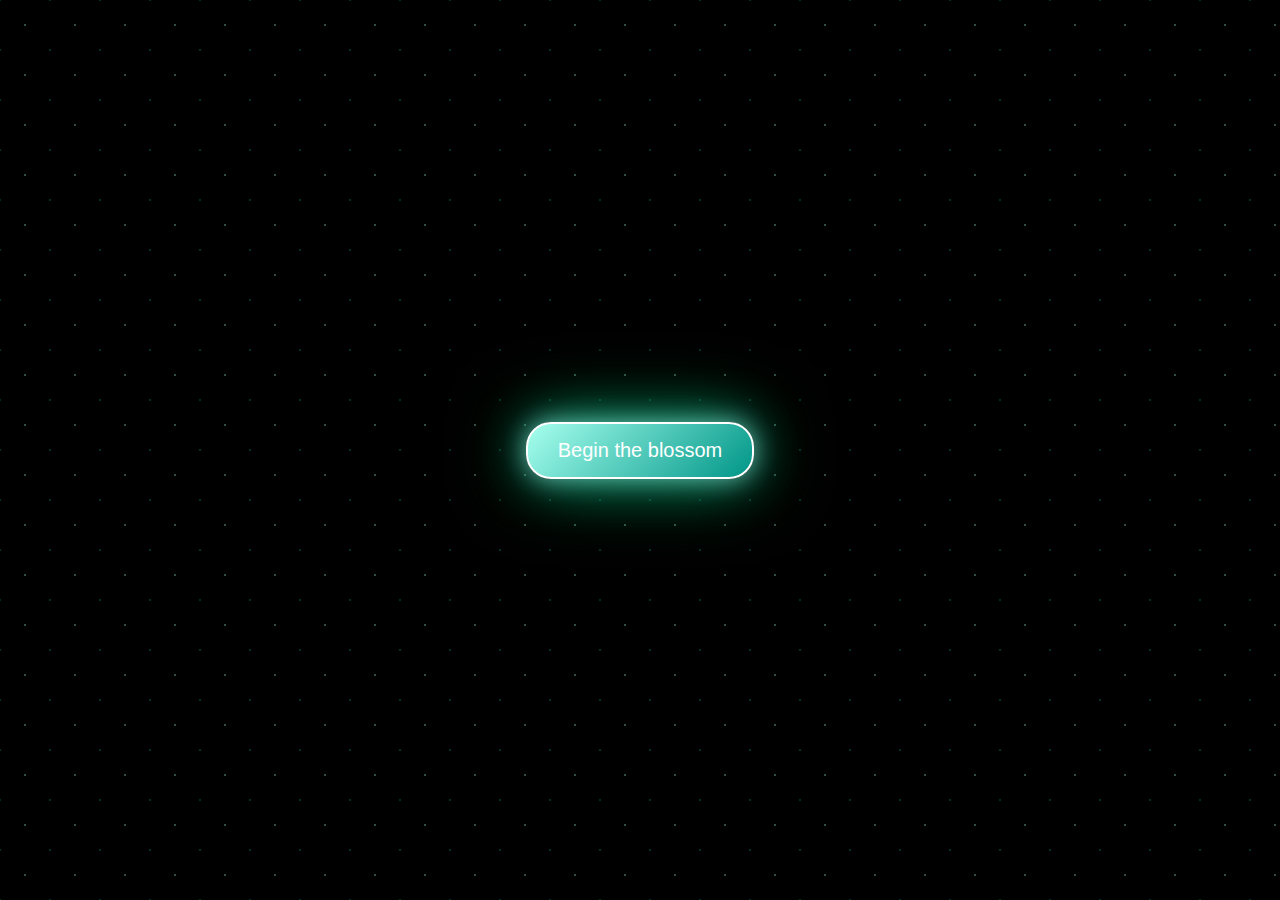
<file: index6.html>
<!DOCTYPE html>
<html lang="en">
<head>
    <meta charset="UTF-8">
    <meta name="viewport" content="width=device-width, initial-scale=1.0">
    <title>Blossoming Dreams</title>
    <style>
        .background-style {
            display: flex;
            justify-content: center;
            align-items: center;
            height: 100vh;
            background-color: #000;
            margin: 0;
            font-family: Arial, sans-serif;
            background-image: radial-gradient(circle, rgba(167, 255, 238, 0.3) 1px, transparent 1px), 
                              radial-gradient(circle, rgba(0, 150, 136, 0.3) 1px, transparent 1px);
            background-size: 50px 50px;
            background-position: 0 0, 25px 25px;
        }

        .button-container {
            text-align: center;
        }

        .blossom-button {
            background: linear-gradient(135deg, #a7ffee 0%, #009688 100%);
            border: 2px solid white;
            border-radius: 25px;
            color: white;
            padding: 15px 30px;
            font-size: 20px;
            cursor: pointer;
            transition: all 0.3s ease;
            box-shadow: 0 0 25px rgba(167, 255, 238, 0.6), 0 0 50px rgba(0, 150, 136, 0.6), 0 0 75px rgba(0, 230, 118, 0.6);
            position: relative;
            z-index: 1;
        }

        .blossom-button:hover {
            box-shadow: 0 0 35px rgba(167, 255, 238, 0.8), 0 0 70px rgba(0, 150, 136, 0.8), 0 0 105px rgba(0, 230, 118, 0.8);
        }

        .blossom-button:focus {
            outline: none;
        }

        .blossom-button:active {
            transform: scale(0.95);
            box-shadow: 0 0 25px rgba(0, 230, 118, 0.6), 0 0 50px rgba(0, 150, 136, 0.6), 0 0 75px rgba(167, 255, 238, 0.6);
        }

        @keyframes clickAnimation {
            0% {
                transform: scale(1);
                box-shadow: 0 0 25px rgba(167, 255, 238, 0.6), 0 0 50px rgba(0, 150, 136, 0.6), 0 0 75px rgba(0, 230, 118, 0.6);
            }
            50% {
                transform: scale(0.95);
                box-shadow: 0 0 15px rgba(167, 255, 238, 0.4), 0 0 30px rgba(0, 150, 136, 0.4), 0 0 45px rgba(0, 230, 118, 0.4);
            }
            100% {
                transform: scale(1);
                box-shadow: 0 0 25px rgba(167, 255, 238, 0.6), 0 0 50px rgba(0, 150, 136, 0.6), 0 0 75px rgba(0, 230, 118, 0.6);
            }
        }

        .blossom-button.animated-click {
            animation: clickAnimation 0.5s ease;
        }

        @media (max-width: 768px) {
            .blossom-button {
                padding: 10px 20px;
                font-size: 18px;
            }
        }
    </style>
</head>
<body class="background-style">
    <div class="button-container">
        <button class="blossom-button animated-click">Begin the blossom</button>
    </div>

    <script>
        document.addEventListener("DOMContentLoaded", function() {
            const button = document.querySelector('.blossom-button');
            setTimeout(() => {
                button.classList.add('animated-click');
                setTimeout(() => {
                    button.classList.remove('animated-click');
                }, 500);
            }, 2000);
        });
    </script>
</body>
</html>
</file>
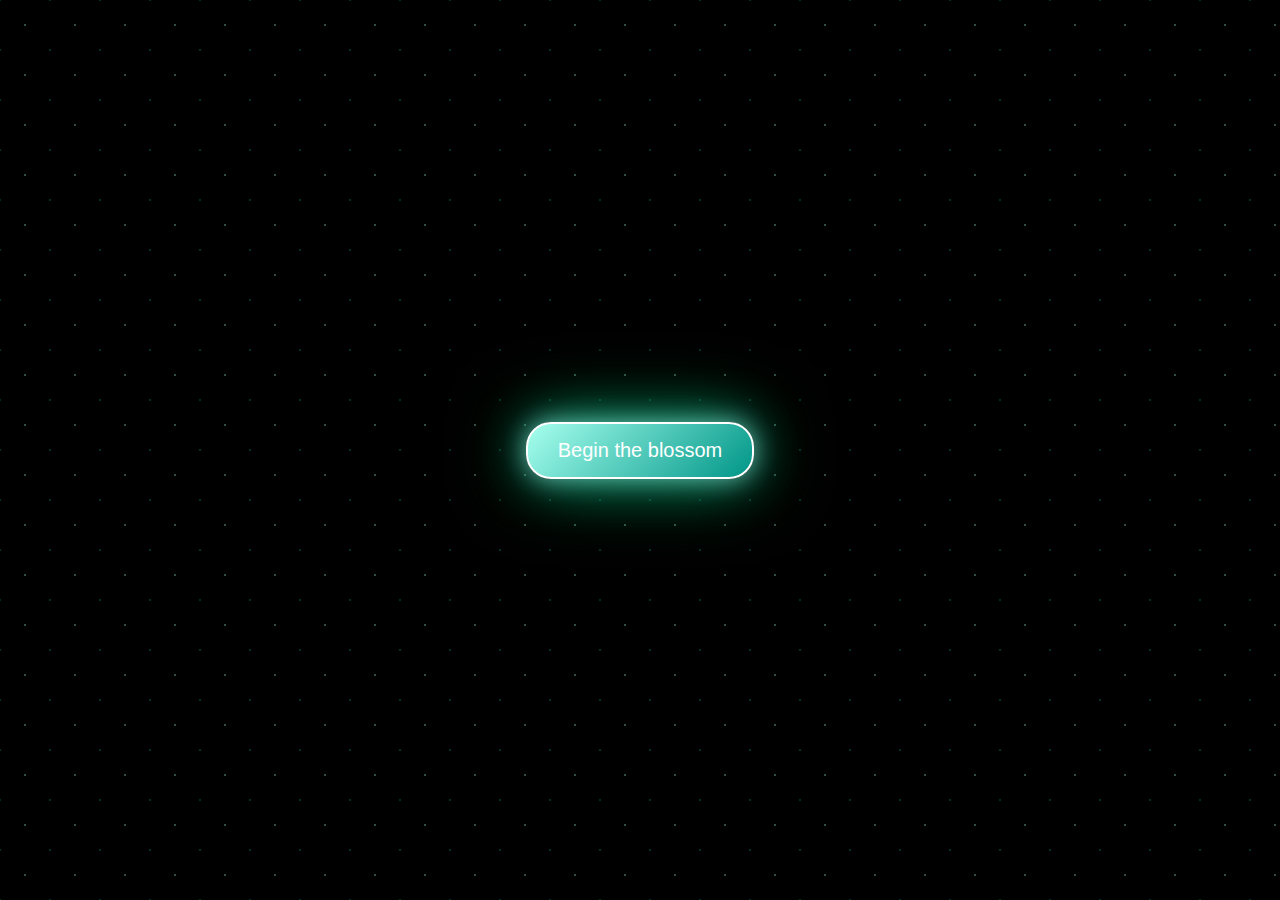
<file: index7.html>
<!DOCTYPE html>
<html lang="en">
<head>
    <meta charset="UTF-8">
    <meta name="viewport" content="width=device-width, initial-scale=1.0">
    <title>Blossoming Dreams</title>
    <style>
        .background-style {
            display: flex;
            justify-content: center;
            align-items: center;
            height: 100vh;
            background-color: #000;
            margin: 0;
            font-family: Arial, sans-serif;
            background-image: radial-gradient(circle, rgba(167, 255, 238, 0.3) 1px, transparent 1px), 
                              radial-gradient(circle, rgba(0, 150, 136, 0.3) 1px, transparent 1px);
            background-size: 50px 50px;
            background-position: 0 0, 25px 25px;
        }

        .button-container {
            text-align: center;
        }

        .blossom-button {
            background: linear-gradient(135deg, #a7ffee 0%, #009688 100%);
            border: 2px solid white;
            border-radius: 25px;
            color: white;
            padding: 15px 30px;
            font-size: 20px;
            cursor: pointer;
            transition: all 0.3s ease;
            box-shadow: 0 0 25px rgba(167, 255, 238, 0.6), 0 0 50px rgba(0, 150, 136, 0.6), 0 0 75px rgba(0, 230, 118, 0.6);
            position: relative;
            z-index: 1;
        }

        .blossom-button:hover {
            box-shadow: 0 0 35px rgba(167, 255, 238, 0.8), 0 0 70px rgba(0, 150, 136, 0.8), 0 0 105px rgba(0, 230, 118, 0.8);
        }

        .blossom-button:focus {
            outline: none;
        }

        .blossom-button:active {
            transform: scale(0.95);
            box-shadow: 0 0 25px rgba(0, 230, 118, 0.6), 0 0 50px rgba(0, 150, 136, 0.6), 0 0 75px rgba(167, 255, 238, 0.6);
        }

        @keyframes clickAnimation {
            0% {
                transform: scale(1);
                box-shadow: 0 0 25px rgba(167, 255, 238, 0.6), 0 0 50px rgba(0, 150, 136, 0.6), 0 0 75px rgba(0, 230, 118, 0.6);
            }
            50% {
                transform: scale(0.95);
                box-shadow: 0 0 15px rgba(167, 255, 238, 0.4), 0 0 30px rgba(0, 150, 136, 0.4), 0 0 45px rgba(0, 230, 118, 0.4);
            }
            100% {
                transform: scale(1);
                box-shadow: 0 0 25px rgba(167, 255, 238, 0.6), 0 0 50px rgba(0, 150, 136, 0.6), 0 0 75px rgba(0, 230, 118, 0.6);
            }
        }

        @keyframes fadeOut {
            from {
                opacity: 1;
                transform: scale(1);
            }
            to {
                opacity: 0;
                transform: scale(0.5);
            }
        }

        .blossom-button.animated-click {
            animation: clickAnimation 0.5s ease;
        }

        .blossom-button.fade-out {
            animation: fadeOut 0.5s forwards;
        }

        @media (max-width: 768px) {
            .blossom-button {
                padding: 10px 20px;
                font-size: 18px;
            }
        }
    </style>
</head>
<body class="background-style">
    <div class="button-container">
        <button class="blossom-button animated-click">Begin the blossom</button>
    </div>

    <script>
        document.addEventListener("DOMContentLoaded", function() {
            const button = document.querySelector('.blossom-button');
            setTimeout(() => {
                button.classList.add('animated-click');
                setTimeout(() => {
                    button.classList.remove('animated-click');
                }, 500);
            }, 2000);

            button.addEventListener("click", function() {
                document.body.classList.remove("background-style");
                button.classList.add("fade-out");
                setTimeout(() => {
                    button.remove();
                }, 500);
            });
        });
    </script>
</body>
</html>
</file>
<file: assets/style.css>
*, *::after, *::before {
    padding: 0;
    margin: 0;
    box-sizing: border-box;
}
:root {
    --dark-color: #000;
}
body {
    display: flex;
    align-items: flex-end;
    justify-content: center;
    min-height: 100vh;
    background-color: var(--dark-color);
    overflow: hidden;
    perspective: 1000px;
}
.night {
    position: fixed;
    left: 50%;
    top: 0;
    transform: translateX(-50%);
    width: 100%;
    height: 100%;
    filter: blur(0.1vmin);
    background-image: radial-gradient(ellipse at top, transparent 0%, var(--dark-color)), radial-gradient(ellipse at bottom, var(--dark-color), rgba(145, 233, 255, 0.2)), repeating-linear-gradient(220deg, #000 0px, #000 19px, transparent 19px, transparent 22px), repeating-linear-gradient(189deg, #000 0px, #000 19px, transparent 19px, transparent 22px), repeating-linear-gradient(148deg, #000 0px, #000 19px, transparent 19px, transparent 22px), linear-gradient(90deg, #00fffa, #f0f0f0);
}
.flowers {
    position: relative;
    transform: scale(0.9);
}
.flower {
    position: absolute;
    bottom: 10vmin;
    transform-origin: bottom center;
    z-index: 10;
    --fl-speed: 0.8s;
}
.flower--1 {
    animation: moving-flower-1 4s linear infinite;
}
.flower--1 .flower__line {
    height: 70vmin;
    animation-delay: 0.3s;
}
.flower--1 .flower__line__leaf--1 {
    animation: blooming-leaf-right var(--fl-speed) 1.6s backwards;
}
.flower--1 .flower__line__leaf--2 {
    animation: blooming-leaf-right var(--fl-speed) 1.4s backwards;
}
.flower--1 .flower__line__leaf--3 {
    animation: blooming-leaf-left var(--fl-speed) 1.2s backwards;
}
.flower--1 .flower__line__leaf--4 {
    animation: blooming-leaf-left var(--fl-speed) 1s backwards;
}
.flower--1 .flower__line__leaf--5 {
    animation: blooming-leaf-right var(--fl-speed) 1.8s backwards;
}
.flower--1 .flower__line__leaf--6 {
    animation: blooming-leaf-left var(--fl-speed) 2s backwards;
}
.flower--2 {
    left: 50%;
    transform: rotate(20deg);
    animation: moving-flower-2 4s linear infinite;
}
.flower--2 .flower__line {
    height: 60vmin;
    animation-delay: 0.6s;
}
.flower--2 .flower__line__leaf--1 {
    animation: blooming-leaf-right var(--fl-speed) 1.9s backwards;
}
.flower--2 .flower__line__leaf--2 {
    animation: blooming-leaf-right var(--fl-speed) 1.7s backwards;
}
.flower--2 .flower__line__leaf--3 {
    animation: blooming-leaf-left var(--fl-speed) 1.5s backwards;
}
.flower--2 .flower__line__leaf--4 {
    animation: blooming-leaf-left var(--fl-speed) 1.3s backwards;
}
.flower--3 {
    left: 50%;
    transform: rotate(-15deg);
    animation: moving-flower-3 4s linear infinite;
}
.flower--3 .flower__line {
    animation-delay: 0.9s;
}
.flower--3 .flower__line__leaf--1 {
    animation: blooming-leaf-right var(--fl-speed) 2.5s backwards;
}
.flower--3 .flower__line__leaf--2 {
    animation: blooming-leaf-right var(--fl-speed) 2.3s backwards;
}
.flower--3 .flower__line__leaf--3 {
    animation: blooming-leaf-left var(--fl-speed) 2.1s backwards;
}
.flower--3 .flower__line__leaf--4 {
    animation: blooming-leaf-left var(--fl-speed) 1.9s backwards;
}
.flower__leafs {
    position: relative;
    animation: blooming-flower 2s backwards;
}
.flower__leafs--1 {
    animation-delay: 1.1s;
}
.flower__leafs--2 {
    animation-delay: 1.4s;
}
.flower__leafs--3 {
    animation-delay: 1.7s;
}
.flower__leafs::after {
    content: "";
    position: absolute;
    left: 0;
    top: 0;
    transform: translate(-50%, -100%);
    width: 8vmin;
    height: 8vmin;
    background-color: #6bf0ff;
    filter: blur(10vmin);
}
.flower__leaf {
    position: absolute;
    bottom: 0;
    left: 50%;
    width: 8vmin;
    height: 11vmin;
    border-radius: 51% 49% 47% 53% / 44% 45% 55% 69%;
    background-color: #a7ffee;
    background-image: linear-gradient(to top, #54b8aa, #a7ffee);
    transform-origin: bottom center;
    opacity: 0.9;
    box-shadow: inset 0 0 2vmin rgba(255, 255, 255, 0.5);
}
.flower__leaf--1 {
    transform: translate(-10%, 1%) rotateY(40deg) rotateX(-50deg);
}
.flower__leaf--2 {
    transform: translate(-50%, -4%) rotateX(40deg);
}
.flower__leaf--3 {
    transform: translate(-90%, 0%) rotateY(45deg) rotateX(50deg);
}
.flower__leaf--4 {
    width: 8vmin;
    height: 8vmin;
    transform-origin: bottom left;
    border-radius: 4vmin 10vmin 4vmin 4vmin;
    transform: translate(0%, 18%) rotateX(70deg) rotate(-43deg);
    background-image: linear-gradient(to top, #39c6d6, #a7ffee);
    z-index: 1;
    opacity: 0.8;
}
.flower__white-circle {
    position: absolute;
    left: -3.5vmin;
    top: -3vmin;
    width: 9vmin;
    height: 4vmin;
    border-radius: 50%;
    background-color: #fff;
}
.flower__white-circle::after {
    content: "";
    position: absolute;
    left: 50%;
    top: 45%;
    transform: translate(-50%, -50%);
    width: 60%;
    height: 60%;
    border-radius: inherit;
    background-image: repeating-linear-gradient(135deg, rgba(0, 0, 0, 0.03) 0px, rgba(0, 0, 0, 0.03) 1px, transparent 1px, transparent 12px), repeating-linear-gradient(45deg, rgba(0, 0, 0, 0.03) 0px, rgba(0, 0, 0, 0.03) 1px, transparent 1px, transparent 12px), repeating-linear-gradient(67.5deg, rgba(0, 0, 0, 0.03) 0px, rgba(0, 0, 0, 0.03) 1px, transparent 1px, transparent 12px), repeating-linear-gradient(135deg, rgba(0, 0, 0, 0.03) 0px, rgba(0, 0, 0, 0.03) 1px, transparent 1px, transparent 12px), repeating-linear-gradient(45deg, rgba(0, 0, 0, 0.03) 0px, rgba(0, 0, 0, 0.03) 1px, transparent 1px, transparent 12px), repeating-linear-gradient(112.5deg, rgba(0, 0, 0, 0.03) 0px, rgba(0, 0, 0, 0.03) 1px, transparent 1px, transparent 12px), repeating-linear-gradient(112.5deg, rgba(0, 0, 0, 0.03) 0px, rgba(0, 0, 0, 0.03) 1px, transparent 1px, transparent 12px), repeating-linear-gradient(45deg, rgba(0, 0, 0, 0.03) 0px, rgba(0, 0, 0, 0.03) 1px, transparent 1px, transparent 12px), repeating-linear-gradient(22.5deg, rgba(0, 0, 0, 0.03) 0px, rgba(0, 0, 0, 0.03) 1px, transparent 1px, transparent 12px), repeating-linear-gradient(45deg, rgba(0, 0, 0, 0.03) 0px, rgba(0, 0, 0, 0.03) 1px, transparent 1px, transparent 12px), repeating-linear-gradient(22.5deg, rgba(0, 0, 0, 0.03) 0px, rgba(0, 0, 0, 0.03) 1px, transparent 1px, transparent 12px), repeating-linear-gradient(135deg, rgba(0, 0, 0, 0.03) 0px, rgba(0, 0, 0, 0.03) 1px, transparent 1px, transparent 12px), repeating-linear-gradient(157.5deg, rgba(0, 0, 0, 0.03) 0px, rgba(0, 0, 0, 0.03) 1px, transparent 1px, transparent 12px), repeating-linear-gradient(67.5deg, rgba(0, 0, 0, 0.03) 0px, rgba(0, 0, 0, 0.03) 1px, transparent 1px, transparent 12px), repeating-linear-gradient(67.5deg, rgba(0, 0, 0, 0.03) 0px, rgba(0, 0, 0, 0.03) 1px, transparent 1px, transparent 12px), linear-gradient(90deg, #ffeb12, #ffce00);
}
.flower__line {
    height: 55vmin;
    width: 1.5vmin;
    background-image: linear-gradient(to left, #000, transparent, rgba(255, 255, 255, 0.2)), linear-gradient(to top, transparent 10%, #14757a, #39c6d6);
    box-shadow: inset 0 0 2px rgba(0, 0, 0, 0.5);
    animation: grow-flower-tree 4s backwards;
}
.flower__line__leaf {
    --w: 7vmin;
    --h: calc(var(--w) + 2vmin);
    position: absolute;
    top: 20%;
    left: 90%;
    width: var(--w);
    height: var(--h);
    border-top-right-radius: var(--h);
    border-bottom-left-radius: var(--h);
    background-image: linear-gradient(to top, rgba(20, 117, 122, 0.4), #39c6d6);
}
.flower__line__leaf--1 {
    transform: rotate(70deg) rotateY(30deg);
}
.flower__line__leaf--2 {
    top: 45%;
    transform: rotate(70deg) rotateY(30deg);
}
.flower__line__leaf--3, .flower__line__leaf--4, .flower__line__leaf--6 {
    border-top-right-radius: 0;
    border-bottom-left-radius: 0;
    border-top-left-radius: var(--h);
    border-bottom-right-radius: var(--h);
    left: -460%;
    top: 12%;
    transform: rotate(-70deg) rotateY(30deg);
}
.flower__line__leaf--4 {
    top: 40%;
}
.flower__line__leaf--5 {
    top: 0;
    transform-origin: left;
    transform: rotate(70deg) rotateY(30deg) scale(0.6);
}
.flower__line__leaf--6 {
    top: -2%;
    left: -450%;
    transform-origin: right;
    transform: rotate(-70deg) rotateY(30deg) scale(0.6);
}
.flower__light {
    position: absolute;
    bottom: 0vmin;
    width: 1vmin;
    height: 1vmin;
    background-color: #fffb00;
    border-radius: 50%;
    filter: blur(0.2vmin);
    animation: light-ans 4s linear infinite backwards;
}
.flower__light:nth-child(odd) {
    background-color: #23f0ff;
}
.flower__light--1 {
    left: -2vmin;
    animation-delay: 1s;
}
.flower__light--2 {
    left: 3vmin;
    animation-delay: 0.5s;
}
.flower__light--3 {
    left: -6vmin;
    animation-delay: 0.3s;
}
.flower__light--4 {
    left: 6vmin;
    animation-delay: 0.9s;
}
.flower__light--5 {
    left: -1vmin;
    animation-delay: 1.5s;
}
.flower__light--6 {
    left: -4vmin;
    animation-delay: 3s;
}
.flower__light--7 {
    left: 3vmin;
    animation-delay: 2s;
}
.flower__light--8 {
    left: -6vmin;
    animation-delay: 3.5s;
}
.flower__grass {
    --c: #159faa;
    --line-w: 1.5vmin;
    position: absolute;
    bottom: 12vmin;
    left: -7vmin;
    display: flex;
    flex-direction: column;
    align-items: flex-end;
    z-index: 20;
    transform-origin: bottom center;
    transform: rotate(-48deg) rotateY(40deg);
}
.flower__grass--1 {
    animation: moving-grass 2s linear infinite;
}
.flower__grass--2 {
    left: 2vmin;
    bottom: 10vmin;
    transform: scale(0.5) rotate(75deg) rotateX(10deg) rotateY(-200deg);
    opacity: 0.8;
    z-index: 0;
    animation: moving-grass--2 1.5s linear infinite;
}
.flower__grass--top {
    width: 7vmin;
    height: 10vmin;
    border-top-right-radius: 100%;
    border-right: var(--line-w) solid var(--c);
    transform-origin: bottom center;
    transform: rotate(-2deg);
}
.flower__grass--bottom {
    margin-top: -2px;
    width: var(--line-w);
    height: 25vmin;
    background-image: linear-gradient(to top, transparent, var(--c));
}
.flower__grass__leaf {
    --size: 10vmin;
    position: absolute;
    width: calc(var(--size) * 2.1);
    height: var(--size);
    border-top-left-radius: var(--size);
    border-top-right-radius: var(--size);
    background-image: linear-gradient(to top, transparent, transparent 30%, var(--c));
    z-index: 100;
}
.flower__grass__leaf--1 {
    top: -6%;
    left: 30%;
    --size: 6vmin;
    transform: rotate(-20deg);
    animation: growing-grass-ans--1 2s 2.6s backwards;
}
@keyframes growing-grass-ans--1 {
    0% {
        transform-origin: bottom left;
        transform: rotate(-20deg) scale(0);
   }
}
.flower__grass__leaf--2 {
    top: -5%;
    left: -110%;
    --size: 6vmin;
    transform: rotate(10deg);
    animation: growing-grass-ans--2 2s 2.4s linear backwards;
}
@keyframes growing-grass-ans--2 {
    0% {
        transform-origin: bottom right;
        transform: rotate(10deg) scale(0);
   }
}
.flower__grass__leaf--3 {
    top: 5%;
    left: 60%;
    --size: 8vmin;
    transform: rotate(-18deg) rotateX(-20deg);
    animation: growing-grass-ans--3 2s 2.2s linear backwards;
}
@keyframes growing-grass-ans--3 {
    0% {
        transform-origin: bottom left;
        transform: rotate(-18deg) rotateX(-20deg) scale(0);
   }
}
.flower__grass__leaf--4 {
    top: 6%;
    left: -135%;
    --size: 8vmin;
    transform: rotate(2deg);
    animation: growing-grass-ans--4 2s 2s linear backwards;
}
@keyframes growing-grass-ans--4 {
    0% {
        transform-origin: bottom right;
        transform: rotate(2deg) scale(0);
   }
}
.flower__grass__leaf--5 {
    top: 20%;
    left: 60%;
    --size: 10vmin;
    transform: rotate(-24deg) rotateX(-20deg);
    animation: growing-grass-ans--5 2s 1.8s linear backwards;
}
@keyframes growing-grass-ans--5 {
    0% {
        transform-origin: bottom left;
        transform: rotate(-24deg) rotateX(-20deg) scale(0);
   }
}
.flower__grass__leaf--6 {
    top: 22%;
    left: -180%;
    --size: 10vmin;
    transform: rotate(10deg);
    animation: growing-grass-ans--6 2s 1.6s linear backwards;
}
@keyframes growing-grass-ans--6 {
    0% {
        transform-origin: bottom right;
        transform: rotate(10deg) scale(0);
   }
}
.flower__grass__leaf--7 {
    top: 39%;
    left: 70%;
    --size: 10vmin;
    transform: rotate(-10deg);
    animation: growing-grass-ans--7 2s 1.4s linear backwards;
}
@keyframes growing-grass-ans--7 {
    0% {
        transform-origin: bottom left;
        transform: rotate(-10deg) scale(0);
   }
}
.flower__grass__leaf--8 {
    top: 40%;
    left: -215%;
    --size: 11vmin;
    transform: rotate(10deg);
    animation: growing-grass-ans--8 2s 1.2s linear backwards;
}
@keyframes growing-grass-ans--8 {
    0% {
        transform-origin: bottom right;
        transform: rotate(10deg) scale(0);
   }
}
.flower__grass__overlay {
    position: absolute;
    top: -10%;
    right: 0%;
    width: 100%;
    height: 100%;
    background-color: rgba(0, 0, 0, 0.6);
    filter: blur(1.5vmin);
    z-index: 100;
}
.flower__g-long {
    --w: 2vmin;
    --h: 6vmin;
    --c: #159faa;
    position: absolute;
    bottom: 10vmin;
    left: -3vmin;
    transform-origin: bottom center;
    transform: rotate(-30deg) rotateY(-20deg);
    display: flex;
    flex-direction: column;
    align-items: flex-end;
    animation: flower-g-long-ans 3s linear infinite;
}
@keyframes flower-g-long-ans {
    0%, 100% {
        transform: rotate(-30deg) rotateY(-20deg);
   }
    50% {
        transform: rotate(-32deg) rotateY(-20deg);
   }
}
.flower__g-long__top {
    top: calc(var(--h) * -1);
    width: calc(var(--w) + 1vmin);
    height: var(--h);
    border-top-right-radius: 100%;
    border-right: 0.7vmin solid var(--c);
    transform: translate(-0.7vmin, 1vmin);
}
.flower__g-long__bottom {
    width: var(--w);
    height: 50vmin;
    transform-origin: bottom center;
    background-image: linear-gradient(to top, transparent 30%, var(--c));
    box-shadow: inset 0 0 2px rgba(0, 0, 0, 0.5);
    clip-path: polygon(35% 0, 65% 1%, 100% 100%, 0% 100%);
}
.flower__g-right {
    position: absolute;
    bottom: 6vmin;
    left: -2vmin;
    transform-origin: bottom left;
    transform: rotate(20deg);
}
.flower__g-right .leaf {
    width: 30vmin;
    height: 50vmin;
    border-top-left-radius: 100%;
    border-left: 2vmin solid #079097;
    background-image: linear-gradient(to bottom, transparent, var(--dark-color) 60%);
    -webkit-mask-image: linear-gradient(to top, transparent 30%, #079097 60%);
}
.flower__g-right--1 {
    animation: flower-g-right-ans 2.5s linear infinite;
}
.flower__g-right--2 {
    left: 5vmin;
    transform: rotateY(-180deg);
    animation: flower-g-right-ans--2 3s linear infinite;
}
.flower__g-right--2 .leaf {
    height: 75vmin;
    filter: blur(0.3vmin);
    opacity: 0.8;
}
@keyframes flower-g-right-ans {
    0%, 100% {
        transform: rotate(20deg);
   }
    50% {
        transform: rotate(24deg) rotateX(-20deg);
   }
}
@keyframes flower-g-right-ans--2 {
    0%, 100% {
        transform: rotateY(-180deg) rotate(0deg) rotateX(-20deg);
   }
    50% {
        transform: rotateY(-180deg) rotate(6deg) rotateX(-20deg);
   }
}
.flower__g-front {
    position: absolute;
    bottom: 6vmin;
    left: 2.5vmin;
    z-index: 100;
    transform-origin: bottom center;
    transform: rotate(-28deg) rotateY(30deg) scale(1.04);
    animation: flower__g-front-ans 2s linear infinite;
}
@keyframes flower__g-front-ans {
    0%, 100% {
        transform: rotate(-28deg) rotateY(30deg) scale(1.04);
   }
    50% {
        transform: rotate(-35deg) rotateY(40deg) scale(1.04);
   }
}
.flower__g-front__line {
    width: 0.3vmin;
    height: 20vmin;
    background-image: linear-gradient(to top, transparent, #079097, transparent 100%);
    position: relative;
}
.flower__g-front__leaf-wrapper {
    position: absolute;
    top: 0;
    left: 0;
    transform-origin: bottom left;
    transform: rotate(10deg);
}
.flower__g-front__leaf-wrapper:nth-child(even) {
    left: 0vmin;
    transform: rotateY(-180deg) rotate(5deg);
    animation: flower__g-front__leaf-left-ans 1s ease-in backwards;
}
.flower__g-front__leaf-wrapper:nth-child(odd) {
    animation: flower__g-front__leaf-ans 1s ease-in backwards;
}
.flower__g-front__leaf-wrapper--1 {
    top: -8vmin;
    transform: scale(0.7);
    animation: flower__g-front__leaf-ans 1s 5.5s ease-in backwards !important;
}
.flower__g-front__leaf-wrapper--2 {
    top: -8vmin;
    transform: rotateY(-180deg) scale(0.7) !important;
    animation: flower__g-front__leaf-left-ans-2 1s 4.6s ease-in backwards !important;
}
.flower__g-front__leaf-wrapper--3 {
    top: -3vmin;
    animation: flower__g-front__leaf-ans 1s 4.6s ease-in backwards;
}
.flower__g-front__leaf-wrapper--4 {
    top: -3vmin;
    transform: rotateY(-180deg) scale(0.9) !important;
    animation: flower__g-front__leaf-left-ans-2 1s 4.6s ease-in backwards !important;
}
@keyframes flower__g-front__leaf-left-ans-2 {
    0% {
        transform: rotateY(-180deg) scale(0);
   }
}
.flower__g-front__leaf-wrapper--5, .flower__g-front__leaf-wrapper--6 {
    top: 2vmin;
}
.flower__g-front__leaf-wrapper--7, .flower__g-front__leaf-wrapper--8 {
    top: 6.5vmin;
}
.flower__g-front__leaf-wrapper--2 {
    animation-delay: 5.2s !important;
}
.flower__g-front__leaf-wrapper--3 {
    animation-delay: 4.9s !important;
}
.flower__g-front__leaf-wrapper--5 {
    animation-delay: 4.3s !important;
}
.flower__g-front__leaf-wrapper--6 {
    animation-delay: 4.1s !important;
}
.flower__g-front__leaf-wrapper--7 {
    animation-delay: 3.8s !important;
}
.flower__g-front__leaf-wrapper--8 {
    animation-delay: 3.5s !important;
}
@keyframes flower__g-front__leaf-ans {
    0% {
        transform: rotate(10deg) scale(0);
   }
}
@keyframes flower__g-front__leaf-left-ans {
    0% {
        transform: rotateY(-180deg) rotate(5deg) scale(0);
   }
}
.flower__g-front__leaf {
    width: 10vmin;
    height: 10vmin;
    border-radius: 100% 0% 0% 100% / 100% 100% 0% 0%;
    box-shadow: inset 0 2px 1vmin rgba(44, 238, 252, 0.2);
    background-image: linear-gradient(to bottom left, transparent, var(--dark-color)), linear-gradient(to bottom right, #159faa 50%, transparent 50%, transparent);
    -webkit-mask-image: linear-gradient(to bottom right, #159faa 50%, transparent 50%, transparent);
    mask-image: linear-gradient(to bottom right, #159faa 50%, transparent 50%, transparent);
}
.flower__g-fr {
    position: absolute;
    bottom: -4vmin;
    left: vmin;
    transform-origin: bottom left;
    z-index: 10;
    animation: flower__g-fr-ans 2s linear infinite;
}
@keyframes flower__g-fr-ans {
    0%, 100% {
        transform: rotate(2deg);
   }
    50% {
        transform: rotate(4deg);
   }
}
.flower__g-fr .leaf {
    width: 30vmin;
    height: 50vmin;
    border-top-left-radius: 100%;
    border-left: 2vmin solid #079097;
    -webkit-mask-image: linear-gradient(to top, transparent 25%, #079097 50%);
    position: relative;
    z-index: 1;
}
.flower__g-fr__leaf {
    position: absolute;
    top: 0;
    left: 0;
    width: 10vmin;
    height: 10vmin;
    border-radius: 100% 0% 0% 100% / 100% 100% 0% 0%;
    box-shadow: inset 0 2px 1vmin rgba(44, 238, 252, 0.2);
    background-image: linear-gradient(to bottom left, transparent, var(--dark-color) 98%), linear-gradient(to bottom right, #23f0ff 45%, transparent 50%, transparent);
    -webkit-mask-image: linear-gradient(135deg, #159faa 40%, transparent 50%, transparent);
}
.flower__g-fr__leaf--1 {
    left: 20vmin;
    transform: rotate(45deg);
    animation: flower__g-fr-leaft-ans-1 0.5s 5.2s linear backwards;
}
@keyframes flower__g-fr-leaft-ans-1 {
    0% {
        transform-origin: left;
        transform: rotate(45deg) scale(0);
   }
}
.flower__g-fr__leaf--2 {
    left: 12vmin;
    top: -7vmin;
    transform: rotate(25deg) rotateY(-180deg);
    animation: flower__g-fr-leaft-ans-6 0.5s 5s linear backwards;
}
.flower__g-fr__leaf--3 {
    left: 15vmin;
    top: 6vmin;
    transform: rotate(55deg);
    animation: flower__g-fr-leaft-ans-5 0.5s 4.8s linear backwards;
}
.flower__g-fr__leaf--4 {
    left: 6vmin;
    top: -2vmin;
    transform: rotate(25deg) rotateY(-180deg);
    animation: flower__g-fr-leaft-ans-6 0.5s 4.6s linear backwards;
}
.flower__g-fr__leaf--5 {
    left: 10vmin;
    top: 14vmin;
    transform: rotate(55deg);
    animation: flower__g-fr-leaft-ans-5 0.5s 4.4s linear backwards;
}
@keyframes flower__g-fr-leaft-ans-5 {
    0% {
        transform-origin: left;
        transform: rotate(55deg) scale(0);
   }
}
.flower__g-fr__leaf--6 {
    left: 0vmin;
    top: 6vmin;
    transform: rotate(25deg) rotateY(-180deg);
    animation: flower__g-fr-leaft-ans-6 0.5s 4.2s linear backwards;
}
@keyframes flower__g-fr-leaft-ans-6 {
    0% {
        transform-origin: right;
        transform: rotate(25deg) rotateY(-180deg) scale(0);
   }
}
.flower__g-fr__leaf--7 {
    left: 5vmin;
    top: 22vmin;
    transform: rotate(45deg);
    animation: flower__g-fr-leaft-ans-7 0.5s 4s linear backwards;
}
@keyframes flower__g-fr-leaft-ans-7 {
    0% {
        transform-origin: left;
        transform: rotate(45deg) scale(0);
   }
}
.flower__g-fr__leaf--8 {
    left: -4vmin;
    top: 15vmin;
    transform: rotate(15deg) rotateY(-180deg);
    animation: flower__g-fr-leaft-ans-8 0.5s 3.8s linear backwards;
}
@keyframes flower__g-fr-leaft-ans-8 {
    0% {
        transform-origin: right;
        transform: rotate(15deg) rotateY(-180deg) scale(0);
   }
}
.long-g {
    position: absolute;
    bottom: 25vmin;
    left: -42vmin;
    transform-origin: bottom left;
}
.long-g--1 {
    bottom: 0vmin;
    transform: scale(0.8) rotate(-5deg);
}
.long-g--1 .leaf {
    -webkit-mask-image: linear-gradient(to top, transparent 40%, #079097 80%) !important;
}
.long-g--1 .leaf--1 {
    --w: 5vmin;
    --h: 60vmin;
    left: -2vmin;
    transform: rotate(3deg) rotateY(-180deg);
}
.long-g--2, .long-g--3 {
    bottom: -3vmin;
    left: -35vmin;
    transform-origin: center;
    transform: scale(0.6) rotateX(60deg);
}
.long-g--2 .leaf, .long-g--3 .leaf {
    -webkit-mask-image: linear-gradient(to top, transparent 50%, #079097 80%) !important;
}
.long-g--2 .leaf--1, .long-g--3 .leaf--1 {
    left: -1vmin;
    transform: rotateY(-180deg);
}
.long-g--3 {
    left: -17vmin;
    bottom: 0vmin;
}
.long-g--3 .leaf {
    -webkit-mask-image: linear-gradient(to top, transparent 40%, #079097 80%) !important;
}
.long-g--4 {
    left: 25vmin;
    bottom: -3vmin;
    transform-origin: center;
    transform: scale(0.6) rotateX(60deg);
}
.long-g--4 .leaf {
    -webkit-mask-image: linear-gradient(to top, transparent 50%, #079097 80%) !important;
}
.long-g--5 {
    left: 42vmin;
    bottom: 0vmin;
    transform: scale(0.8) rotate(2deg);
}
.long-g--6 {
    left: 0vmin;
    bottom: -20vmin;
    z-index: 100;
    filter: blur(0.3vmin);
    transform: scale(0.8) rotate(2deg);
}
.long-g--7 {
    left: 35vmin;
    bottom: 20vmin;
    z-index: -1;
    filter: blur(0.3vmin);
    transform: scale(0.6) rotate(2deg);
    opacity: 0.7;
}
.long-g .leaf {
    --w: 15vmin;
    --h: 40vmin;
    --c: #1aaa15;
    position: absolute;
    bottom: 0;
    width: var(--w);
    height: var(--h);
    border-top-left-radius: 100%;
    border-left: 2vmin solid var(--c);
    -webkit-mask-image: linear-gradient(to top, transparent 20%, var(--dark-color));
    transform-origin: bottom center;
}
.long-g .leaf--0 {
    left: 2vmin;
    animation: leaf-ans-1 4s linear infinite;
}
.long-g .leaf--1 {
    --w: 5vmin;
    --h: 60vmin;
    animation: leaf-ans-1 4s linear infinite;
}
.long-g .leaf--2 {
    --w: 10vmin;
    --h: 40vmin;
    left: -0.5vmin;
    bottom: 5vmin;
    transform-origin: bottom left;
    transform: rotateY(-180deg);
    animation: leaf-ans-2 3s linear infinite;
}
.long-g .leaf--3 {
    --w: 5vmin;
    --h: 30vmin;
    left: -1vmin;
    bottom: 3.2vmin;
    transform-origin: bottom left;
    transform: rotate(-10deg) rotateY(-180deg);
    animation: leaf-ans-3 3s linear infinite;
}
@keyframes leaf-ans-1 {
    0%, 100% {
        transform: rotate(-5deg) scale(1);
   }
    50% {
        transform: rotate(5deg) scale(1.1);
   }
}
@keyframes leaf-ans-2 {
    0%, 100% {
        transform: rotateY(-180deg) rotate(5deg);
   }
    50% {
        transform: rotateY(-180deg) rotate(0deg) scale(1.1);
   }
}
@keyframes leaf-ans-3 {
    0%, 100% {
        transform: rotate(-10deg) rotateY(-180deg);
   }
    50% {
        transform: rotate(-20deg) rotateY(-180deg);
   }
}
.grow-ans {
    animation: grow-ans 2s var(--d) backwards;
}
@keyframes grow-ans {
    0% {
        transform: scale(0);
        opacity: 0;
   }
}
@keyframes light-ans {
    0% {
        opacity: 0;
        transform: translateY(0vmin);
   }
    25% {
        opacity: 1;
        transform: translateY(-5vmin) translateX(-2vmin);
   }
    50% {
        opacity: 1;
        transform: translateY(-15vmin) translateX(2vmin);
        filter: blur(0.2vmin);
   }
    75% {
        transform: translateY(-20vmin) translateX(-2vmin);
        filter: blur(0.2vmin);
   }
    100% {
        transform: translateY(-30vmin);
        opacity: 0;
        filter: blur(1vmin);
   }
}
@keyframes moving-flower-1 {
    0%, 100% {
        transform: rotate(2deg);
   }
    50% {
        transform: rotate(-2deg);
   }
}
@keyframes moving-flower-2 {
    0%, 100% {
        transform: rotate(18deg);
   }
    50% {
        transform: rotate(14deg);
   }
}
@keyframes moving-flower-3 {
    0%, 100% {
        transform: rotate(-18deg);
   }
    50% {
        transform: rotate(-20deg) rotateY(-10deg);
   }
}
@keyframes blooming-leaf-right {
    0% {
        transform-origin: left;
        transform: rotate(70deg) rotateY(30deg) scale(0);
   }
}
@keyframes blooming-leaf-left {
    0% {
        transform-origin: right;
        transform: rotate(-70deg) rotateY(30deg) scale(0);
   }
}
@keyframes grow-flower-tree {
    0% {
        height: 0;
        border-radius: 1vmin;
   }
}
@keyframes blooming-flower {
    0% {
        transform: scale(0);
   }
}
@keyframes moving-grass {
    0%, 100% {
        transform: rotate(-48deg) rotateY(40deg);
   }
    50% {
        transform: rotate(-50deg) rotateY(40deg);
   }
}
@keyframes moving-grass--2 {
    0%, 100% {
        transform: scale(0.5) rotate(75deg) rotateX(10deg) rotateY(-200deg);
   }
    50% {
        transform: scale(0.5) rotate(79deg) rotateX(10deg) rotateY(-200deg);
   }
}
.growing-grass {
    animation: growing-grass-ans 1s 2s backwards;
}
@keyframes growing-grass-ans {
    0% {
        transform: scale(0);
   }
}
.not-loaded * {
    animation-play-state: paused !important;
}



/* Button  */
.background-style {
    display: flex;
    justify-content: center;
    align-items: center;
    height: 100vh;
    background-color: #000;
    margin: 0;
    font-family: Arial, sans-serif;
    background-image: radial-gradient(circle, rgba(167, 255, 238, 0.3) 1px, transparent 1px), 
                      radial-gradient(circle, rgba(0, 150, 136, 0.3) 1px, transparent 1px);
    background-size: 50px 50px;
    background-position: 0 0, 25px 25px;
}

.button-container {
    text-align: center;
}

.blossom-button {
    background: linear-gradient(135deg, #a7ffee 0%, #009688 100%);
    border: 2px solid white;
    border-radius: 25px;
    color: white;
    padding: 15px 30px;
    font-size: 20px;
    cursor: pointer;
    transition: all 0.3s ease;
    box-shadow: 0 0 25px rgba(167, 255, 238, 0.6), 0 0 50px rgba(0, 150, 136, 0.6), 0 0 75px rgba(0, 230, 118, 0.6);
    position: relative;
    z-index: 1;
}

.blossom-button:hover {
    box-shadow: 0 0 35px rgba(167, 255, 238, 0.8), 0 0 70px rgba(0, 150, 136, 0.8), 0 0 105px rgba(0, 230, 118, 0.8);
}

.blossom-button:focus {
    outline: none;
}

.blossom-button:active {
    transform: scale(0.95);
    box-shadow: 0 0 25px rgba(0, 230, 118, 0.6), 0 0 50px rgba(0, 150, 136, 0.6), 0 0 75px rgba(167, 255, 238, 0.6);
}

@keyframes clickAnimation {
    0% {
        transform: scale(1);
        box-shadow: 0 0 25px rgba(167, 255, 238, 0.6), 0 0 50px rgba(0, 150, 136, 0.6), 0 0 75px rgba(0, 230, 118, 0.6);
    }
    50% {
        transform: scale(0.95);
        box-shadow: 0 0 15px rgba(167, 255, 238, 0.4), 0 0 30px rgba(0, 150, 136, 0.4), 0 0 45px rgba(0, 230, 118, 0.4);
    }
    100% {
        transform: scale(1);
        box-shadow: 0 0 25px rgba(167, 255, 238, 0.6), 0 0 50px rgba(0, 150, 136, 0.6), 0 0 75px rgba(0, 230, 118, 0.6);
    }
}

.blossom-button.animated-click {
    animation: clickAnimation 0.5s ease;
}

@media (max-width: 768px) {
    .blossom-button {
        padding: 10px 20px;
        font-size: 18px;
    }
}

/* fade  */

@keyframes fadeOut {
    from {
        opacity: 1;
        transform: scale(1);
    }
    to {
        opacity: 0;
        transform: scale(0.5);
    }
}

.blossom-button.animated-click {
    animation: clickAnimation 0.5s ease;
}

.blossom-button.fade-out {
    animation: fadeOut 0.5s forwards;
}

@media (max-width: 768px) {
    .blossom-button {
        padding: 10px 20px;
        font-size: 18px;
    }
}

/* text  */
.background-text {
    position: absolute;
    top: 50%;
    left: 50%;
    transform: translate(-50%, -50%);
    font-size: 6em;
    color: rgba(226, 226, 226, 0.851);
    text-align: center;
    z-index: -1;
    /* display: none; */
    filter: blur(1px);
    text-shadow: 0px 0px 20px #74ccc1;
    opacity: 0;
    }

@media (max-width: 768px) {
    .background-text {
        font-size: 2em;
    }
}
/* text fade out  */
@keyframes fadeOutText {
    from {
        opacity: 0;
    }
    to {
        opacity: 1;
    }
}
</file>
